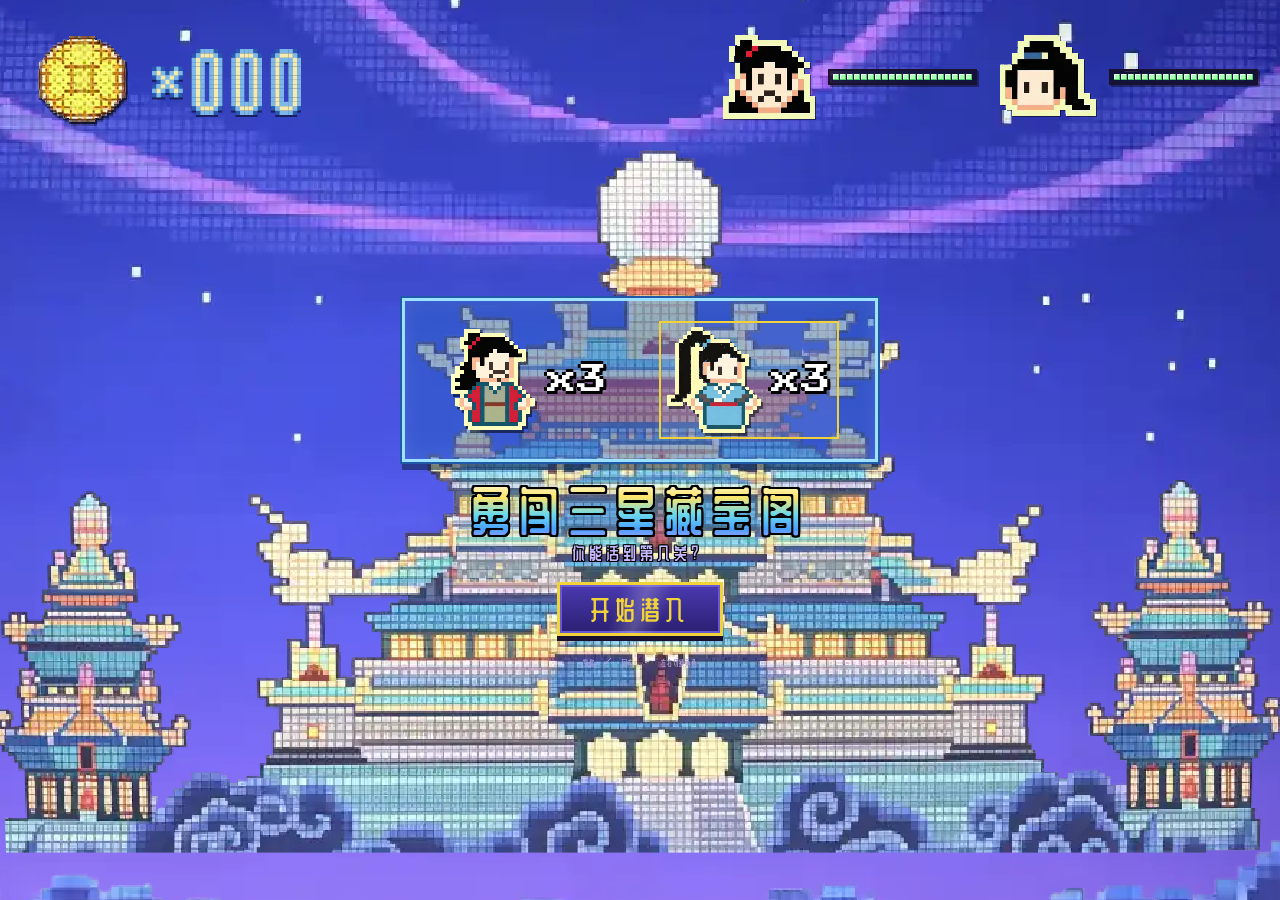
<file: index.html>
<!DOCTYPE html>
<html lang="zh-CN">
<head>
  <meta charset="UTF-8" />
  <meta name="viewport" content="width=device-width, initial-scale=1.0, maximum-scale=1.0, user-scalable=no, viewport-fit=cover" />
  <meta name="screen-orientation" content="landscape" />
  <meta name="x5-orientation" content="landscape" />
  <meta name="x5-fullscreen" content="true" />
  <meta name="apple-mobile-web-app-capable" content="yes" />
  <meta name="mobile-web-app-capable" content="yes" />
  <meta name="format-detection" content="telephone=no,email=no,address=no" />
  <style>
    html, body, * {
      -webkit-user-select: none !important;
      user-select: none !important;
      -webkit-touch-callout: none;
      -webkit-tap-highlight-color: transparent;
    }
    html, body { touch-action: none; overscroll-behavior: none; }
    img, canvas, svg, video { -webkit-user-drag: none; -webkit-touch-callout: none; }
    html.cbg-stats-open, html.cbg-stats-open body {
      overflow: auto !important;
      height: auto !important;
      min-height: 100% !important;
      touch-action: auto !important;
      overscroll-behavior: auto !important;
      cursor: auto !important;
    }
    html.cbg-stats-open, html.cbg-stats-open * {
      -webkit-user-select: text !important;
      user-select: text !important;
    }
    html.catalog-preview, html.catalog-preview body {
      overflow-x: hidden !important;
      overflow-y: auto !important;
      height: auto !important;
      min-height: 100% !important;
      touch-action: pan-y !important;
      overscroll-behavior: auto !important;
      cursor: auto !important;
    }
  </style>
  <script>
    try {
      var qs = new URLSearchParams(location.search);
      if (qs.has("catalog")) document.documentElement.classList.add("catalog-preview");
      if (qs.has("mystats")) document.documentElement.classList.add("cbg-stats-open");
    } catch (e) {}
    function cbgStatsTarget(el) {
      return !!(el && el.closest && el.closest("#cbg-stats"));
    }
    document.addEventListener("selectstart", function (e) { if (!cbgStatsTarget(e.target)) e.preventDefault(); });
    document.addEventListener("dragstart", function (e) { e.preventDefault(); });
    document.addEventListener("gesturestart", function (e) { e.preventDefault(); });
    document.addEventListener("contextmenu", function (e) { if (!cbgStatsTarget(e.target)) e.preventDefault(); });
  </script>
  <title>勇闯三星藏宝阁</title>
  <link rel="preconnect" href="https://fonts.googleapis.com" />
  <link rel="preconnect" href="https://fonts.gstatic.com" crossorigin />
  <link href="https://fonts.googleapis.com/css2?family=Press+Start+2P&family=ZCOOL+QingKe+HuangYou&display=swap" rel="stylesheet" media="print" onload="this.media='all'" />
  <noscript><link href="https://fonts.googleapis.com/css2?family=Press+Start+2P&family=ZCOOL+QingKe+HuangYou&display=swap" rel="stylesheet" /></noscript>
  <link rel="stylesheet" href="styles.css?v=protect46" />
  <link rel="preload" as="font" href="assets/fonts/MuzaiPixel.woff2?v=font2" type="font/woff2" crossorigin />
  <link rel="preload" as="image" href="assets/biaoti/background1.webp?v=bg10" fetchpriority="high" />
  <link rel="preload" as="image" href="assets/biaoti/background2.webp?v=bg10" fetchpriority="high" />
</head>
<body>
  <div id="boot" class="boot"><p class="boot-text">LOADING...</p></div>
  <div id="cursor" class="cursor" aria-hidden="true"></div>

  <div id="game" class="game" hidden>
    <div class="scene" id="scene">
      <div class="scene-frame" id="scene-frame">
        <div class="layer layer-back" data-depth="0.18">
          <img src="assets/biaoti/background2.webp?v=bg10" alt="" width="1152" height="792" fetchpriority="high" draggable="false" />
        </div>
        <div class="layer layer-mid" data-depth="0.48">
          <img src="assets/biaoti/background1.webp?v=bg10" alt="" width="1024" height="527" fetchpriority="high" draggable="false" />
        </div>
        <div class="layer layer-front" data-depth="1.05">
          <img data-src="assets/biaoti/foreground-clouds.webp?v=bg10" alt="" width="960" height="670" decoding="async" draggable="false" />
        </div>
      </div>
    </div>

    <header class="hud">
      <div class="coin">
        <img class="coin-icon" src="assets/ui/money.webp?v=icon10" alt="" draggable="false" />
        <canvas class="coin-count" id="coin-count" width="160" height="100" aria-label="金币 x000"></canvas>
      </div>
      <div class="stage-timer" id="stage-timer" hidden>
        <span class="stage-timer__label" id="stage-label">第 1 关</span>
        <span class="stage-timer__time" id="stage-time">30</span>
      </div>
      <div class="hud-right">
      <div class="party" id="party">
        <div class="member" data-hero="red">
          <img class="portrait" src="assets/juese/little-red-head.webp?v=fit2" alt="钟离权" width="192" height="176" decoding="async" draggable="false" />
          <span class="bar" aria-hidden="true"><i></i><i></i><i></i><i></i><i></i><i></i><i></i><i></i><i></i><i></i><i></i><i></i><i></i><i></i><i></i><i></i><i></i><i></i><i></i><i></i></span>
          <span class="lives" aria-label="剩余命数">x<span class="lives__n">3</span></span>
        </div>
        <div class="member" data-hero="blue">
          <img class="portrait" src="assets/juese/little-blue-head.webp?v=fit2" alt="吕洞宾" width="192" height="176" decoding="async" draggable="false" />
          <span class="bar" aria-hidden="true"><i></i><i></i><i></i><i></i><i></i><i></i><i></i><i></i><i></i><i></i><i></i><i></i><i></i><i></i><i></i><i></i><i></i><i></i><i></i><i></i></span>
          <span class="lives" aria-label="剩余命数">x<span class="lives__n">3</span></span>
        </div>
      </div>
      <div class="gou-hud" id="gou-hud" hidden>
        <img class="gou-hud__icon" data-src="assets/gou/tupiao.webp?v=hud2" alt="恶犬" width="192" height="192" decoding="async" draggable="false" />
        <span class="gou-hud__bar bar" id="gou-hp-bar" aria-hidden="true"><i></i><i></i><i></i><i></i><i></i><i></i><i></i><i></i><i></i><i></i><i></i><i></i><i></i><i></i><i></i><i></i><i></i><i></i><i></i><i></i><i></i><i></i><i></i><i></i><i></i><i></i><i></i><i></i><i></i><i></i><i></i><i></i><i></i><i></i><i></i><i></i><i></i><i></i><i></i><i></i><i></i><i></i><i></i><i></i><i></i></span>
      </div>
      </div>
    </header>

    <main class="stage">
      <div class="select-panel" role="group" aria-label="出战角色">
        <button class="hero-slot" type="button" data-hero="red" aria-pressed="false">
          <img class="sprite" src="assets/juese/little-red.webp?v=fit2" alt="红衣" width="534" height="640" decoding="async" fetchpriority="low" draggable="false" />
          <span class="qty">x3</span>
        </button>
        <button class="hero-slot is-active" type="button" data-hero="blue" aria-pressed="true">
          <img class="sprite" src="assets/little-blue.webp?v=select2" alt="吕洞宾" width="283" height="320" decoding="async" fetchpriority="low" draggable="false" />
          <span class="qty">x3</span>
        </button>
      </div>

      <div class="title-block">
        <h1 class="brand">勇闯三星藏宝阁</h1>
        <p class="subtitle">你能活到第几关？</p>
      </div>

      <button id="start-btn" class="start-btn" type="button" disabled>
        <span class="start-btn__glow" aria-hidden="true"></span>
        <span class="start-btn__label">加载中…</span>
      </button>
      <p class="hint">空格 / 回车 · 左右切换角色</p>
    </main>

    <div id="toast" class="toast" hidden></div>

    <section id="runway" class="runway" hidden aria-label="格斗场地">
      <div class="runway-sky" aria-hidden="true">
        <div class="run-parallax run-parallax--back" id="run-back" title="远景">
          <div class="run-parallax__art" data-run-bg="back"></div>
        </div>
        <div class="run-parallax run-parallax--mid" id="run-mid" title="中景">
          <div class="run-parallax__art" data-run-bg="mid"></div>
        </div>
        <div class="run-parallax run-parallax--front" id="run-front" title="近景">
          <div class="run-parallax__art" data-run-bg="front"></div>
        </div>
      </div>
      <div class="runway-abyss" aria-hidden="true"></div>
      <div class="world-zoom" id="world-zoom">
      <div class="track-layer" id="track-layer">
        <div class="track-world" id="track-world"></div>
      </div>
      <div class="runner" id="runner">
        <div class="runner__shadow" aria-hidden="true"></div>
        <div class="runner__body" id="player-body">
          <div class="player-feet" id="player-feet" aria-hidden="true">
            <img class="player-foot player-foot--left" id="player-foot-left" alt="" draggable="false" />
            <img class="player-foot player-foot--right" id="player-foot-right" alt="" draggable="false" />
          </div>
          <img class="runner__sprite" id="runner-sprite" alt="" width="128" height="128" draggable="false" />
          <div class="weapon-rack" id="weapon-rack" hidden></div>
          <div class="arm-socket" id="arm-socket" hidden>
            <!-- 弧光在剑下层，参考 zuhefangfa：剑尖切入弧内侧 -->
            <div class="slash-vfx" id="slash-vfx" hidden aria-hidden="true"></div>
            <img class="arm-weapon" id="arm-weapon" alt="" draggable="false" />
          </div>
        </div>
        <div class="fan-arc" id="fan-arc" aria-hidden="true"></div>
      </div>
      <div class="combo-stage" id="combo-stage" hidden aria-hidden="true"></div>
      </div>
      <p class="run-hint">WASD 移动 · 双击 A/D 滑铲 · 空格跳 · J 攻击 · K 玉净瓶 · 右键暂停</p>
      <div id="touch-pad" class="touch-pad" aria-label="触屏操作">
        <button type="button" class="touch-btn touch-btn--pause touch-btn--icon" data-pad="pause" aria-label="暂停">
          <img id="touch-pause-icon" data-src="assets/zhanting/zhanting.webp?v=pause1" alt="" draggable="false" />
        </button>
        <div class="touch-pad__left">
          <div id="touch-stick" class="touch-stick" role="group" aria-label="移动摇杆">
            <img class="touch-stick__art" data-src="assets/guangbiao/zoulujian.webp?v=stick1" alt="" draggable="false" />
            <span class="touch-stick__well" aria-hidden="true"></span>
            <span class="touch-stick__knob" id="touch-stick-knob" aria-hidden="true"></span>
          </div>
        </div>
        <div class="touch-pad__right">
          <button type="button" class="touch-btn touch-btn--small touch-btn--icon" data-pad="vase" aria-label="玉净瓶">
            <img data-src="assets/guangbiao/yujingping.webp?v=pad1" alt="" draggable="false" />
          </button>
          <button type="button" class="touch-btn touch-btn--atk touch-btn--icon" data-pad="attack" aria-label="攻击">
            <img data-src="assets/guangbiao/gongji.webp?v=pad1" alt="" draggable="false" />
          </button>
        </div>
      </div>
      <div id="pause-overlay" class="pause-overlay" hidden>
        <p class="pause-overlay__title">暂停</p>
        <p class="pause-overlay__hint">点暂停 / 右键 / P / Esc 继续</p>
      </div>
    </section>

    <div id="gameover-overlay" class="gameover-overlay" hidden>
      <div class="gameover-overlay__panel" role="dialog" aria-label="结算">
        <p class="gameover-overlay__title" id="gameover-title">命数耗尽</p>
        <p class="gameover-overlay__hint" id="gameover-hint">是否再来一局挑战宝阁？</p>
        <div class="gameover-overlay__actions">
          <button type="button" class="gameover-btn gameover-btn--continue" id="gameover-continue">再来一局</button>
          <button type="button" class="gameover-btn gameover-btn--quit" id="gameover-quit">退出游戏</button>
        </div>
      </div>
    </div>

    <button type="button" class="bag-btn" id="bag-btn" hidden title="点开查看已购法宝" aria-label="背包">
      <img data-src="assets/shop/jinnang.webp?v=icon12" alt="" width="227" height="256" decoding="async" draggable="false" />
      <span class="bag-btn__n" id="bag-count" hidden aria-hidden="true">0</span>
    </button>
    <div id="bag-panel" class="bag-panel" hidden>
      <header class="bag-panel__head">
        <span>已购法宝</span>
        <button type="button" class="bag-panel__close" id="bag-close" aria-label="关闭">×</button>
      </header>
      <div class="bag-panel__list" id="bag-list"></div>
      <p class="bag-panel__empty" id="bag-empty">尚未购入法宝</p>
    </div>

    <div id="shop" class="shop" hidden>
      <div class="shop__layout">
        <div class="shop__panel" role="dialog" aria-label="宝阁商店">
          <header class="shop__head">
            <h2 class="shop__title">商店</h2>
            <div class="shop__gold">
              <img src="assets/ui/money.webp?v=icon10" alt="" draggable="false" />
              <span id="shop-gold">0</span>
            </div>
          </header>
          <div class="shop__slots" id="shop-slots">
            <button type="button" class="shop-slot" data-item="">
              <span class="shop-slot__frame">
                <img alt="" decoding="async" draggable="false" />
              </span>
              <span class="shop-slot__name"></span>
              <span class="shop-slot__price"><img src="assets/ui/money.webp?v=icon10" alt="" /><b>20</b></span>
            </button>
            <button type="button" class="shop-slot" data-item="">
              <span class="shop-slot__frame">
                <img alt="" decoding="async" draggable="false" />
              </span>
              <span class="shop-slot__name"></span>
              <span class="shop-slot__price"><img src="assets/ui/money.webp?v=icon10" alt="" /><b>20</b></span>
            </button>
            <button type="button" class="shop-slot" data-item="">
              <span class="shop-slot__frame">
                <img alt="" decoding="async" draggable="false" />
              </span>
              <span class="shop-slot__name"></span>
              <span class="shop-slot__price"><img src="assets/ui/money.webp?v=icon10" alt="" /><b>20</b></span>
            </button>
          </div>
          <div class="shop__tip" id="shop-tip">
                <strong id="shop-tip-name">点击商品查看详情</strong>
                <p id="shop-tip-desc">每次只出 3 件宝物。可花金币刷新；备好后点「进入下一关」</p>
                <p id="shop-tip-effect" hidden></p>
          </div>
          <div class="shop__actions">
            <button type="button" class="shop__refresh" id="shop-refresh">
              刷新
              <span class="shop__refresh-cost">
                <img src="assets/ui/money.webp?v=icon10" alt="" />
                <b id="shop-refresh-cost">2</b>
              </span>
            </button>
            <button type="button" class="shop__buy" id="shop-buy">购买</button>
          </div>
        </div>
        <button type="button" class="shop__next" id="shop-next">进入第 <span class="shop__next-n">2</span> 关</button>
      </div>
    </div>
  </div>

  <div id="cbg-stats" class="cbg-stats" hidden>
    <div class="cbg-stats__panel">
      <h1 class="cbg-stats__title">宝阁数据</h1>
      <p class="cbg-stats__lead">这页只是说明书。真正的访客和闯关数字，登录 <a href="https://cloud.umami.is" target="_blank" rel="noreferrer">cloud.umami.is</a> 就能看。</p>
      <details id="cbg-stats-setup" class="cbg-stats__setup" open>
        <summary>第一次使用：只用 GitHub 登录，复制一串 ID</summary>
        <ol class="cbg-stats__steps">
          <li>打开 <a href="https://cloud.umami.is" target="_blank" rel="noreferrer">cloud.umami.is</a>，点 <b>Start free</b> 或 <b>Sign in</b>，选 <b>Continue with GitHub</b>（你发游戏已经有 GitHub）。</li>
          <li>登录后点 <b>Add website</b>。Name 填 <code>三星藏宝阁</code>，Domain 填 <code>dirtyangel817.github.io</code>，保存。</li>
          <li>网站卡片上会有一串 Website ID（像 <code>xxxxxxxx-xxxx-xxxx-xxxx-xxxxxxxxxxxx</code>）。把它粘到下面，点「复制配置」发给我，或自己贴进 <code>stats-config.js</code> 再发布。</li>
        </ol>
        <p class="cbg-stats__lead">以后看数据：再打开 <a href="https://cloud.umami.is" target="_blank" rel="noreferrer">cloud.umami.is</a> 登录。访客在首页；闯关点左边 <b>Events</b>，找「闯关结束」，里面的 <b>stage</b> 就是第几关。</p>
        <div class="cbg-stats__form">
          <label>Website ID<input id="cbg-stats-id" type="text" spellcheck="false" autocomplete="off" placeholder="xxxxxxxx-xxxx-xxxx-xxxx-xxxxxxxxxxxx" /></label>
          <div class="cbg-stats__btns">
            <button type="button" id="cbg-stats-copy">复制配置</button>
            <a class="cbg-stats__linkbtn" href="https://cloud.umami.is" target="_blank" rel="noreferrer">打开 Umami 后台</a>
          </div>
        </div>
        <p id="cbg-stats-status" class="cbg-stats__status"></p>
        <textarea id="cbg-stats-code" class="cbg-stats__code" spellcheck="false" aria-label="stats-config.js 内容"></textarea>
      </details>
      <div id="cbg-stats-view" class="cbg-stats__view"></div>
    </div>
  </div>

  <div id="loading-page" class="loading-page" hidden aria-live="polite">
    <p class="loading-page__text">LOADING...</p>
  </div>

  <script src="app.js?v=protect46" defer></script>
  <script>
    (function () {
      var shown = false;
      function titleImgs() {
        return [
          document.querySelector(".layer-back img"),
          document.querySelector(".layer-mid img")
        ];
      }
      function imgSettled(img) {
        if (!img) return true;
        if (!img.complete) return false;
        return true;
      }
      function imgsReady() {
        var imgs = titleImgs();
        for (var i = 0; i < imgs.length; i++) {
          if (!imgSettled(imgs[i])) return false;
        }
        return true;
      }
      function retryImg(img) {
        if (!img || img.naturalWidth) return;
        var tries = Number(img.getAttribute("data-tries") || "0");
        if (tries >= 2) return;
        var src = img.getAttribute("src") || "";
        if (!src) return;
        img.setAttribute("data-tries", String(tries + 1));
        img.src = src.replace(/&retry=\d+/, "") + "&retry=" + (tries + 1);
      }
      function showTitle() {
        if (shown) return;
        shown = true;
        window.__cbgTitleReady = true;
        var bootEl = document.getElementById("boot");
        var gameEl = document.getElementById("game");
        if (gameEl) gameEl.hidden = false;
        if (!bootEl) return;
        bootEl.classList.add("is-done");
        setTimeout(function () {
          if (bootEl.parentNode) bootEl.remove();
        }, 280);
      }
      function arm() {
        var imgs = titleImgs();
        function onDone() {
          if (imgsReady()) showTitle();
        }
        for (var i = 0; i < imgs.length; i++) {
          var img = imgs[i];
          if (!img) continue;
          img.addEventListener("load", onDone);
          img.addEventListener("error", function (e) {
            retryImg(e.target);
            onDone();
          });
        }
        if (imgsReady()) showTitle();
      }
      if (document.readyState === "loading") document.addEventListener("DOMContentLoaded", arm);
      else arm();
      setTimeout(showTitle, 2800);
    })();
    window.addEventListener("load", function () {
      if (!("serviceWorker" in navigator)) return;
      var kick = function () {
        navigator.serviceWorker.register("sw.js?v=protect46").catch(function () {});
      };
      var delay = navigator.serviceWorker.controller ? 400 : 4000;
      if (window.requestIdleCallback && delay > 400) requestIdleCallback(kick, { timeout: delay });
      else setTimeout(kick, delay);
    });
  </script>
</body>
</html>
</file>
<file: styles.css>
:root { --ink: #0a0820; --gold: #f0d23a; --gold-dim: #c9a012; --panel: rgba(36, 92, 190, 0.48); --panel-line: #9ee2ff; --cream: #f7f0d8; --cyan: #6ad8ec; --mzpx: "ZCOOL QingKe HuangYou", "MuzaiPixel", "Microsoft YaHei", "PingFang SC", sans-serif; --shop-ui: "ZCOOL QingKe HuangYou", "MuzaiPixel", "Microsoft YaHei", sans-serif; --shop-copy: "ZCOOL QingKe HuangYou", "MuzaiPixel", "Microsoft YaHei", sans-serif; --pixel: "Press Start 2P", "MuzaiPixel", ui-monospace, "Microsoft YaHei", monospace; --stage-w: 100vw; --stage-h: 100vh; --world-zoom: 1; } html.shop-fonts { --mzpx: "MuzaiPixel", "ZCOOL QingKe HuangYou", "Microsoft YaHei", sans-serif; --shop-ui: "MuzaiPixel", "ZCOOL QingKe HuangYou", sans-serif; --shop-copy: "ZLabs RoundPix", "MuzaiPixel", "ZCOOL QingKe HuangYou", sans-serif; } @font-face { font-family: "MuzaiPixel"; src: url("assets/fonts/MuzaiPixel.woff2?v=font2") format("woff2"); font-weight: 400; font-style: normal; font-display: swap; } @font-face { font-family: "ZLabs RoundPix"; src: url("assets/fonts/ZLabsRoundPix.woff2?v=font2") format("woff2"); font-weight: 400; font-style: normal; font-display: swap; } * { box-sizing: border-box; margin: 0; padding: 0; -webkit-user-select: none; user-select: none; -webkit-touch-callout: none; -webkit-tap-highlight-color: transparent; } html, body { width: 100%; height: 100%; height: 100dvh; overflow: hidden; background: var(--ink); color: var(--cream); font-family: var(--mzpx); cursor: none; -webkit-user-select: none; user-select: none; -webkit-touch-callout: none; -webkit-tap-highlight-color: transparent; touch-action: none; overscroll-behavior: none; } ::selection { background: transparent; color: inherit; } html.is-phone, html.is-phone body { touch-action: none; overscroll-behavior: none; } html.is-phone .coin-icon { width: clamp(40px, calc(var(--stage-h) * 0.16), 72px); height: clamp(40px, calc(var(--stage-h) * 0.16), 72px); } html.is-phone .portrait { width: clamp(36px, calc(var(--stage-h) * 0.13), 64px); height: clamp(36px, calc(var(--stage-h) * 0.13), 64px); } html.is-phone .party .member:last-child .portrait { width: clamp(42px, calc(var(--stage-h) * 0.15), 72px); height: clamp(42px, calc(var(--stage-h) * 0.15), 72px); } html.is-phone .brand { font-size: clamp(22px, calc(var(--stage-h) * 0.08), 48px); letter-spacing: 0.1em; } html.is-phone .hud { padding: clamp(6px, calc(var(--stage-h) * 0.025), 16px); } html.is-phone .touch-pad { padding-left: calc(max(12px, env(safe-area-inset-left)) + 48px); } html.is-phone .touch-pad__left { display: block; } html.is-phone .touch-stick { width: clamp(148px, calc(var(--stage-h) * 0.46), 204px); height: clamp(148px, calc(var(--stage-h) * 0.46), 204px); margin-bottom: -16px; } html.is-phone .touch-btn--atk { width: clamp(86px, calc(var(--stage-h) * 0.336), 126px); height: clamp(86px, calc(var(--stage-h) * 0.336), 126px); } html.is-phone .touch-btn--small { width: clamp(46px, calc(var(--stage-h) * 0.162), 60px); height: clamp(46px, calc(var(--stage-h) * 0.162), 60px); } html.is-phone .touch-pad__right { width: clamp(86px, calc(var(--stage-h) * 0.336), 126px); height: clamp(86px, calc(var(--stage-h) * 0.336), 126px); } html.is-phone .touch-pad__right [data-pad="vase"] { right: clamp(48px, calc(var(--stage-h) * 0.187), 74px); bottom: clamp(55px, calc(var(--stage-h) * 0.214), 84px); } html.is-phone .cursor { display: none; } html.is-phone, html.is-phone body, html.is-phone .hero-slot, html.is-phone .start-btn { cursor: auto; } html.is-phone .bag-btn { width: clamp(42px, calc(var(--stage-h) * 0.13), 58px); } html.is-phone .bag-btn__n { font-size: 12px; padding: 1px 4px; border-width: 2px; } html.is-phone .game.is-running:not(.is-shop) .bag-btn { left: max(8px, env(safe-area-inset-left, 0px)); right: auto; top: 50%; bottom: auto; transform: translateY(-50%); } img, canvas, svg, video { image-rendering: pixelated; image-rendering: crisp-edges; pointer-events: none; -webkit-user-drag: none; -webkit-user-select: none; user-select: none; -webkit-touch-callout: none; } .boot { position: fixed; inset: 0; z-index: 40; display: grid; place-items: center; background: radial-gradient(circle at 50% 40%, #2a2466, #0a0820 72%); } .boot-text { font-family: var(--pixel); font-size: 12px; color: var(--gold); letter-spacing: 2px; animation: blink 1s steps(2, end) infinite; } .boot.is-done { opacity: 0; pointer-events: none; transition: opacity .4s ease; } .cursor { position: fixed; top: 0; left: 0; width: 16px; height: 16px; z-index: 50; pointer-events: none; border: 2px solid #1a1030; background: radial-gradient(circle at 30% 30%, #ffe56a, #f0d23a 55%, #a88810); box-shadow: 2px 2px 0 #0008; opacity: 0; } .cursor.is-on { opacity: 1; } .game { position: relative; width: 100%; height: 100%; overflow: hidden; } .scene { position: absolute; inset: 0; background: radial-gradient(ellipse at 50% 36%, #3a2f88 0%, #1a1650 38%, #0c0a28 72%, #070616 100%); overflow: hidden; } .scene-frame { position: absolute; inset: 0; overflow: hidden; } .layer { position: absolute; inset: -14%; } .layer-back { z-index: 1; } .layer-mid { z-index: 2; } .layer-front { z-index: 3; } .layer img, .layer canvas { display: block; } .layer-back img { width: 100%; height: 100%; object-fit: cover; object-position: center 42%; } .layer-mid img, .layer-mid canvas { position: absolute; left: 50%; top: 52%; width: 90%; height: 90%; max-width: none; object-fit: contain; object-position: center center; transform: translate(-50%, -50%); } .layer-front img, .layer-front canvas { width: 100%; height: 100%; object-fit: cover; object-position: center bottom; } .layer-front img[data-punch] { mix-blend-mode: multiply; } .hud, .stage, .toast { position: absolute; z-index: 10; } .hud { top: 0; left: 0; right: 0; display: flex; justify-content: space-between; align-items: flex-start; padding: clamp(12px, 2.2vw, 22px); pointer-events: none; z-index: 30; } .stage-timer { position: absolute; left: 50%; top: clamp(10px, 2vw, 18px); transform: translateX(-50%); display: grid; justify-items: center; gap: 6px; pointer-events: none; text-shadow: 2px 2px 0 #000; } .stage-timer[hidden] { display: none !important; } .stage-timer__label { font-family: var(--pixel); font-size: clamp(18px, 3.2vw, 24px); color: #e8d8a8; letter-spacing: 0.12em; } .stage-timer__time { font-family: var(--pixel); font-size: clamp(22px, 4.5vw, 36px); color: #ffe56a; letter-spacing: 0.08em; min-width: 2.2em; text-align: center; } .stage-timer.is-urgent .stage-timer__time { color: #ff6b6b; animation: blink 0.55s steps(2, end) infinite; } .coin { display: flex; align-items: center; gap: 10px; filter: drop-shadow(0 2px 0 #0008); pointer-events: auto; } .coin-icon { width: 120px; height: 120px; flex: 0 0 auto; object-fit: contain; image-rendering: pixelated; image-rendering: crisp-edges; filter: drop-shadow(2px 2px 0 #0008); animation: bob 1.7s ease-in-out infinite; } .coin-count { width: auto; height: auto; flex: 0 0 auto; image-rendering: pixelated; image-rendering: crisp-edges; animation: bob 1.7s ease-in-out infinite; animation-delay: 0.22s; } .party { display: flex; flex-direction: row; gap: 14px; align-items: center; } .hud-right { display: flex; flex-direction: column; align-items: flex-end; gap: 6px; } .gou-hud { display: flex; align-items: center; gap: 3px; margin-top: 0; pointer-events: none; } .gou-hud[hidden] { display: none !important; } .game:not(.is-running) .gou-hud { display: none !important; } .gou-hud__icon { width: 115px; height: 115px; object-fit: contain; image-rendering: pixelated; image-rendering: crisp-edges; filter: drop-shadow(1px 1px 0 #0008); } .member { display: flex; align-items: center; gap: 8px; } .member[hidden] { display: none !important; } .game:not(.is-running) .lives { display: none; } .portrait { width: 100px; height: 100px; object-fit: contain; background: transparent; filter: drop-shadow(1px 1px 0 #0008); } .bar { display: flex; align-items: center; gap: 1px; padding: 3px; background: #0c0a1ecc; border: 2px solid #1a1030; box-shadow: 2px 2px 0 #0006; image-rendering: pixelated; } .bar i { display: block; width: 6px; height: 6px; flex: 0 0 auto; background: #a8ffb4; box-shadow: inset -1px -1px 0 #4ecf68, inset 1px 1px 0 #e8ffeC; image-rendering: pixelated; } .bar i.is-empty { background: #2a2438; box-shadow: inset 0 0 0 1px #1a1030; opacity: 0.55; } .gou-hud .bar i { background: #e22424; box-shadow: inset -1px -1px 0 #8a1010, inset 1px 1px 0 #ff8a8a; } .gou-hud .bar i.is-empty { background: #2a2438; box-shadow: inset 0 0 0 1px #1a1030; opacity: 0.55; } .lives { font-family: var(--pixel); font-size: clamp(18px, 2.4vw, 26px); color: #ffe56a; text-shadow: 2px 2px 0 #000; letter-spacing: 0.06em; min-width: 2.6em; line-height: 1; } .lives__n { color: #fff8d8; } .member.is-out .portrait { filter: grayscale(1) brightness(0.55) contrast(0.9); opacity: 0.75; } .member.is-out .lives { color: #8a90a8; } .member.is-out .lives__n { color: #b0b6c8; } .portrait.is-life-flash { animation: portrait-life-flash 0.42s steps(1, end) both; } @keyframes portrait-life-flash { 0%, 100% { opacity: 1; filter: drop-shadow(1px 1px 0 #0008) brightness(1); } 12%, 37% { opacity: 0.15; filter: drop-shadow(1px 1px 0 #0008) brightness(2.2); } 25%, 50% { opacity: 1; filter: drop-shadow(1px 1px 0 #0008) brightness(1); } 62% { opacity: 0.15; filter: drop-shadow(1px 1px 0 #0008) brightness(2.2); } 75% { opacity: 1; filter: drop-shadow(1px 1px 0 #0008) brightness(1); } } .stage { inset: 0; display: flex; flex-direction: column; align-items: center; justify-content: center; gap: clamp(12px, 2.4vh, 22px); padding: 16px; padding-top: clamp(52px, 9vh, 84px); pointer-events: none; } .stage .hero-slot, .stage .start-btn { pointer-events: auto; cursor: none; } .select-panel { display: flex; align-items: center; justify-content: center; gap: clamp(18px, 4.5vw, 44px); min-width: min(440px, 92vw); padding: clamp(12px, 2vw, 20px) clamp(20px, 3.5vw, 36px); background: var(--panel); border: 3px solid var(--panel-line); box-shadow: 0 0 0 2px #1e5aa8, inset 0 0 20px #ffffff18, 0 8px 0 #0a204888; animation: panel-in .65s ease both; } .hero-slot { appearance: none; border: 2px solid transparent; background: transparent; display: flex; align-items: center; gap: 10px; padding: 4px 6px; color: #fff; transition: .15s ease; } .hero-slot:hover, .hero-slot:focus-visible { outline: none; transform: translateY(-3px); background: #ffffff12; border-color: #ffffff55; } .hero-slot.is-active { background: #ffffff16; border-color: var(--gold); } .sprite { width: clamp(58px, 11vw, 88px); height: auto; max-height: 120px; object-fit: contain; filter: drop-shadow(2px 3px 0 #0008); animation: bob 1.7s ease-in-out infinite; } .hero-slot[data-hero="blue"] .sprite { animation-delay: .28s; width: clamp(64px, 11vw, 94px); } .party .member:last-child .portrait { width: 110px; height: 110px; } .qty { font-family: var(--pixel); font-size: clamp(18px, 4vw, 30px); color: #fff; text-shadow: -3px 0 #000, 3px 0 #000, 0 -3px #000, 0 3px #000, 3px 3px 0 #000; } .title-block { text-align: center; animation: rise .8s ease both .1s; } .brand { font-size: clamp(28px, 6.5vw, 52px); letter-spacing: .16em; font-weight: 400; color: transparent; background: linear-gradient( 180deg, #fff6c8 0%, #ffe56a 18%, #6ad8ec 42%, #4aa0ff 62%, #c9a0ff 82%, #ffe56a 100% ); background-size: 100% 140%; -webkit-background-clip: text; background-clip: text; -webkit-text-fill-color: transparent; filter: drop-shadow(2px 0 0 #000) drop-shadow(-2px 0 0 #000) drop-shadow(0 2px 0 #000) drop-shadow(0 -2px 0 #000) drop-shadow(0 0 10px #5ad6e866); animation: brand-shine 4.5s ease-in-out infinite; } @keyframes brand-shine { 0%, 100% { background-position: 0% 0%; } 50% { background-position: 0% 100%; } } .title { margin-top: 2px; font-size: clamp(20px, 4.6vw, 32px); font-weight: 400; letter-spacing: .1em; text-shadow: 3px 3px 0 #000; } .subtitle { margin-top: 8px; font-size: clamp(13px, 2.4vw, 17px); letter-spacing: .24em; color: #c9b8ff; text-shadow: -1px 0 #000, 1px 0 #000, 0 -1px #000, 0 1px #000, -1px -1px #000, 1px -1px #000, -1px 1px #000, 1px 1px #000; } .start-btn { position: relative; appearance: none; border: 3px solid var(--gold); background: linear-gradient(180deg, #4a3ab0, #2a1f72); color: var(--gold); font-family: var(--mzpx); font-size: clamp(18px, 3.6vw, 26px); letter-spacing: .2em; padding: 11px 30px; overflow: hidden; box-shadow: 0 5px 0 #1a1030, inset 0 0 0 2px #6a58d0; animation: pulse 1.8s ease-in-out infinite; } .start-btn:hover { filter: brightness(1.08); transform: translateY(-1px); } .start-btn:active { transform: translateY(3px); box-shadow: 0 2px 0 #1a1030, inset 0 0 0 2px #6a58d0; } .start-btn:disabled { opacity: 0.72; animation: none; filter: none; transform: none; cursor: wait; } .start-btn__glow { position: absolute; inset: -40% -20%; background: linear-gradient(110deg, transparent 40%, #fff3 50%, transparent 60%); animation: sheen 2.8s ease-in-out infinite; pointer-events: none; } .start-btn__label { position: relative; z-index: 1; } .hint { font-family: var(--pixel); font-size: 8px; color: #a99ad8; letter-spacing: 1px; animation: blink 1.4s steps(2, end) infinite; } .toast { left: 50%; bottom: 8%; transform: translateX(-50%); padding: 12px 18px; background: #120e2ccc; border: 2px solid var(--panel-line); font-size: 17px; letter-spacing: .1em; } .toast.is-show { animation: toast-in .35s ease both; } @keyframes blink { 50% { opacity: .35; } } @keyframes bob { 0%, 100% { transform: translateY(0); } 50% { transform: translateY(-5px); } } @keyframes pulse { 0%, 100% { box-shadow: 0 5px 0 #1a1030, inset 0 0 0 2px #6a58d0, 0 0 0 0 #f0d23a00; } 50% { box-shadow: 0 5px 0 #1a1030, inset 0 0 0 2px #6a58d0, 0 0 16px 2px #f0d23a44; } } @keyframes sheen { 0%, 55% { transform: translateX(-30%); opacity: 0; } 70% { opacity: 1; } 100% { transform: translateX(30%); opacity: 0; } } @keyframes panel-in { from { opacity: 0; transform: translateY(10px) scale(.97); } to { opacity: 1; transform: none; } } @keyframes rise { from { opacity: 0; transform: translateY(14px); } to { opacity: 1; transform: none; } } @keyframes toast-in { from { opacity: 0; transform: translate(-50%, 8px); } to { opacity: 1; transform: translate(-50%, 0); } } @media (max-width: 560px) { .portrait { width: 72px; height: 72px; } .party .member:last-child .portrait { width: 82px; height: 82px; } .coin-icon { width: 96px; height: 96px; } .select-panel { gap: 12px; padding: 10px 12px; } .brand { letter-spacing: .08em; } .subtitle { letter-spacing: .1em; } } @media (pointer: coarse) and (any-hover: none) { body, .hero-slot, .start-btn { cursor: auto; } .cursor { display: none; } } .loading-page { position: fixed; inset: 0; z-index: 60; display: grid; place-items: center; background: radial-gradient(circle at 50% 40%, #2a2466, #0a0820 72%); opacity: 0; pointer-events: none; transition: opacity 0.8s ease; } .loading-page[hidden] { display: none !important; } .loading-page.is-show { opacity: 1; pointer-events: auto; } .loading-page.is-leave { opacity: 0; pointer-events: none; } .loading-page__text { font-family: var(--pixel); font-size: 12px; letter-spacing: 2px; color: var(--gold); animation: blink 1s steps(2, end) infinite; } .game.is-running .scene, .game.is-running .stage { display: none !important; opacity: 0; pointer-events: none; } .runway { --hero-x: clamp(48px, 18vw, 160px); position: absolute; inset: 0; z-index: 4; overflow: hidden; background: #0a1428; } .runway[hidden] { display: none !important; } .runway-sky { position: absolute; inset: 0; z-index: 1; overflow: hidden; pointer-events: none; background: #050816; } .run-parallax { position: absolute; inset: 0; overflow: hidden; will-change: transform; } .run-parallax__art { position: absolute; inset: -8% -18%; background-repeat: no-repeat; background-size: cover; background-position: 50% 42%; image-rendering: pixelated; image-rendering: crisp-edges; will-change: transform; } .run-parallax--back { z-index: 1; } .run-parallax--mid { z-index: 2; } .run-parallax--front { z-index: 3; } .run-parallax--mid .run-parallax__art, .run-parallax--front .run-parallax__art { inset: -4% -22% -16% -22%; background-size: auto 90%; background-position: 50% 118%; } .runway-abyss { display: none; } .world-zoom { position: absolute; inset: 0; z-index: 5; pointer-events: none; transform-origin: 0 100%; } html.is-phone .world-zoom { width: calc(100% / var(--world-zoom)); height: calc(100% / var(--world-zoom)); inset: auto; left: 0; bottom: 0; transform: scale(var(--world-zoom)); transform-origin: 0 100%; } .track-layer { position: absolute; inset: 0; z-index: 5; overflow: hidden; pointer-events: none; } .track-world { position: absolute; left: 0; bottom: 0; height: 100%; will-change: transform; } .plat { --floor-unit-w: 176px; position: absolute; overflow: visible; pointer-events: none; } .plat__row { position: absolute; inset: 0; } .plat__tile { position: absolute; top: 0; display: block; width: var(--floor-unit-w); height: 100%; object-fit: fill; image-rendering: pixelated; image-rendering: crisp-edges; pointer-events: none; -webkit-user-drag: none; } .pickup-coin { position: absolute; left: 0; bottom: 0; width: 86px; height: 86px; margin-left: -43px; z-index: 400; image-rendering: pixelated; contain: layout style paint; } .pickup-coin.is-got { animation: coin-pop 0.28s ease forwards; pointer-events: none; } .pickup-coin.is-blink { animation: coin-blink 0.2s steps(1) infinite; } @keyframes coin-blink { 50% { opacity: 0; } } .pickup-coin.is-hud-fly { position: fixed; bottom: auto; margin: 0; z-index: 12000; pointer-events: none; contain: none; } .enemy { position: absolute; left: 0; bottom: 0; width: 203px; margin-left: -102px; transform-origin: 50% 100%; z-index: 8000; pointer-events: none; contain: layout style; } .enemy__sprite { display: block; width: 100%; height: auto; image-rendering: pixelated; image-rendering: crisp-edges; transform-origin: 50% 100%; } .enemy__body { position: relative; width: 100%; transform-origin: 50% 50%; } .enemy.is-facing-left .enemy__body { transform: scaleX(-1); } .enemy-weapon-hold { position: absolute; left: 50%; top: 50%; width: clamp(210px, 30vw, 286px); height: auto; z-index: 3; pointer-events: none; transform: translate(calc(-50% + 38px), calc(-50% + 35px)); transform-origin: 18% 58%; } .enemy-weapon-hold.is-charging { animation: enemy-wuqi-charge 0.48s ease-out both; } .enemy-weapon-hold.is-thrusting { animation: enemy-wuqi-thrust 0.32s cubic-bezier(0.12, 0.72, 0.22, 1) both; } .enemy.is-charging .enemy__sprite { transform: translateX(-6px) rotate(-4deg); } .enemy.is-thrusting .enemy__sprite { transform: translateX(10px) rotate(3deg); } .enemy-weapon { display: block; width: 100%; height: auto; image-rendering: pixelated; image-rendering: crisp-edges; transform: scaleX(-1); transform-origin: 50% 50%; filter: drop-shadow(1px 1px 0 #0008); } .enemy-weapon-arc { --slash-r: 108px; position: absolute; left: auto; right: 0; top: 42%; width: var(--slash-r); height: var(--slash-r); margin-right: calc(var(--slash-r) * -0.92); margin-left: 0; margin-top: calc(var(--slash-r) * -0.5); border-radius: 50%; opacity: 0; pointer-events: none; z-index: 4; filter: drop-shadow(0 0 8px #9fd0ffcc); -webkit-mask-image: radial-gradient( circle at 22% 50%, transparent 0 12%, #000 18% 70%, transparent 84% ); mask-image: radial-gradient( circle at 22% 50%, transparent 0 12%, #000 18% 70%, transparent 84% ); background: conic-gradient( from 210deg at 22% 50%, transparent 0deg 3deg, #ffffff 3deg 12deg, #e8f2ffee 12deg 38deg, #9fd0ffaa 38deg 68deg, #6ad8ec88 68deg 92deg, transparent 92deg 360deg ); } .enemy-weapon-hold.is-charging .enemy-weapon { filter: drop-shadow(1px 1px 0 #0008) drop-shadow(0 0 10px #7ec8ffaa); } .enemy-weapon-hold.is-thrusting .enemy-weapon-arc { animation: enemy-arc-flash 0.32s ease-out both; } .enemy.is-hurt:not(.is-gou) .enemy__sprite { filter: saturate(0.35) brightness(1.15); } .enemy.is-zhu { width: 176px; margin-left: -88px; } .enemy.is-zhu .boss-hp { left: 50%; right: auto; width: 146px; margin-left: -73px; height: 14px; top: -20px; } .enemy.is-zhu .enemy__body { transform: scaleX(-1); } .enemy.is-zhu.is-facing-left .enemy__body { transform: none; } .enemy.is-zhu .enemy-weapon-hold, .enemy.is-zhu .enemy__flash { display: none !important; } .enemy.is-zhu.is-charging .enemy__sprite, .enemy.is-zhu.is-thrusting .enemy__sprite { transform: none; } .enemy.is-zhu.is-thrusting { width: 176px; margin-left: -88px; } .enemy.is-gou { width: 376px; margin-left: -188px; } .enemy.is-gou .boss-hp { display: none !important; } .enemy.is-gou .enemy__body { transform: scaleX(-1); } .enemy.is-gou.is-facing-left .enemy__body { transform: none; } .enemy.is-gou .enemy-weapon-hold { display: none !important; } .enemy.is-gou.is-charging .enemy__sprite, .enemy.is-gou.is-thrusting .enemy__sprite { transform: none; } .enemy.is-hurt .enemy-weapon { filter: saturate(0.35) brightness(1.15) drop-shadow(1px 1px 0 #0008); } .enemy__flash { position: absolute; left: 0; bottom: 0; width: 100%; height: auto; opacity: 0; pointer-events: none; z-index: 6; image-rendering: pixelated; image-rendering: crisp-edges; } .enemy.is-hit-flash .enemy__flash { opacity: 1; } .enemy.is-hit-flash .enemy__sprite { opacity: 0; filter: none !important; } .enemy.is-hit-flash .enemy-weapon-hold { opacity: 0; } .boss-hp { position: absolute; left: 14%; right: 14%; top: -20px; height: 14px; border: 2px solid #1a1028; background: #2a1838; box-shadow: 1px 1px 0 #0008; overflow: hidden; } .boss-hp.is-thick, .boss-hp.is-thicker { height: 14px; top: -20px; } .boss-hp i { display: block; width: 100%; height: 100%; background: linear-gradient(90deg, #ff5a5a, #ffd36a); transform-origin: left center; transform: scaleX(1); } .enemy.is-dead { animation: enemy-die 0.35s steps(3, end) forwards; } .runner.is-hurt .runner__sprite { animation: hurt-flash 0.12s steps(2, end) infinite; } .runner.is-spawn-grace, .combo-stage.is-spawn-grace { animation: spawn-grace-flash 0.22s steps(2, end) infinite; } .runner.is-hit-flash .runner__sprite { animation: hero-hit-white 0.5s steps(1, end); filter: none; } .combo-stage.is-hurt:not(.is-stun) img.is-on { animation: hurt-flash 0.12s steps(2, end) infinite; } .combo-stage.is-stun img.is-on { animation: none; filter: none; opacity: 1; } .runner.is-attacking .runner__sprite { animation: fan-pose 0.28s ease-out both !important; } .runner.has-melee.is-attacking .runner__sprite, .runner.has-sword.is-attacking .runner__sprite, .runner.has-fan.is-attacking .runner__sprite { animation: sword-pose 0.38s ease-out both !important; } .runner.is-facing-left .runner__sprite { transform: scaleX(-1); } .runner__body { position: relative; width: 100%; transform-origin: 50% 50%; } .player-feet { position: absolute; left: 0; right: 0; bottom: 0; top: 0; z-index: 1; pointer-events: none; } .player-foot { position: absolute; left: 0; bottom: 0; width: 100%; height: 100%; object-fit: contain; object-position: center bottom; image-rendering: pixelated; image-rendering: crisp-edges; transform: translate(0px, 0px); will-change: transform; pointer-events: none; user-select: none; } .player-foot--left { z-index: 1; } .player-foot--right { z-index: 2; } .runner.has-foot-walk .runner__sprite, .runner.has-foot-walk.is-moving:not(.is-air) .runner__sprite, .runner.has-foot-walk.is-facing-left.is-moving:not(.is-air) .runner__sprite, .runner.has-foot-walk.is-knife-hero.is-facing-left.is-moving:not(.is-air) .runner__sprite { animation: none !important; } .runner.combo-body-mode .player-feet { display: none; } .runner.is-fan-hero .runner__body, .runner.is-knife-hero .runner__body { will-change: transform; } .runner.is-fan-hero.is-facing-left .runner__body, .runner.is-knife-hero.is-facing-left .runner__body { transform: scaleX(-1); } .runner.is-fan-hero.is-facing-left .runner__sprite, .runner.is-knife-hero.is-facing-left .runner__sprite { transform: none; } .runner.is-facing-left.is-attacking .runner__sprite { animation: fan-pose-left 0.28s ease-out both !important; } .runner.has-melee.is-facing-left.is-attacking .runner__sprite, .runner.has-sword.is-facing-left.is-attacking .runner__sprite, .runner.has-fan.is-facing-left.is-attacking .runner__sprite { animation: sword-pose-left 0.38s ease-out both !important; } .runner.is-fan-hero.is-facing-left.is-attacking .runner__sprite, .runner.is-knife-hero.is-facing-left.is-attacking .runner__sprite { animation: fan-pose 0.28s ease-out both !important; } .runner.is-fan-hero.has-melee.is-facing-left.is-attacking .runner__sprite, .runner.is-fan-hero.has-fan.is-facing-left.is-attacking .runner__sprite, .runner.is-knife-hero.has-melee.is-facing-left.is-attacking .runner__sprite, .runner.is-knife-hero.has-sword.is-facing-left.is-attacking .runner__sprite { animation: sword-pose 0.38s ease-out both !important; } .runner.is-facing-left .fan-arc { left: auto; right: 48%; transform-origin: 92% 72%; background: conic-gradient( from 100deg at 92% 72%, transparent 0deg 6deg, #fff6c8ee 6deg 14deg, #ffe56acc 14deg 34deg, #6ad8ecbb 34deg 58deg, #c9a0ff99 58deg 78deg, transparent 78deg 360deg ); } .runner.is-facing-left.is-attacking .fan-arc { animation: fan-sweep-left 0.32s ease-out both; } .weapon-rack { position: absolute; inset: 0; z-index: 11; pointer-events: none; } .weapon-rack[hidden] { display: none !important; } .runner[data-hero="blue"] .weapon-rack, .runner[data-hero="blue"] .player-feet, .runner[data-hero="blue"] .arm-socket { display: none !important; } .wslot { position: absolute; left: 50%; bottom: 50%; width: 0; height: 0; transform: translate3d(var(--wx, 0px), var(--wy, 0px), 0) rotate(var(--wrot, 0deg)) scale(var(--wscale, 1)); transform-origin: 0 0; pointer-events: none; } .wslot .weapon-arm { position: absolute; left: 0; bottom: 0; width: 0; height: 0; transform-origin: 0 0; will-change: transform; } .wslot .weapon-sprite--wheel { width: clamp(28px, 4vw, 40px); left: -14px; bottom: -8px; transform: rotate(0deg); transform-origin: 50% 50%; } .wslot__marker { position: absolute; left: -7px; bottom: -7px; width: 14px; height: 14px; border: 1px solid #fff; border-radius: 2px; background: #ff3b6acc; color: #fff; font-family: var(--pixel); font-size: 8px; line-height: 14px; text-align: center; text-shadow: 1px 1px 0 #000; box-shadow: 0 0 0 1px #0008; z-index: 40; pointer-events: none; } .wslot[data-anchor="LeftHand"] .wslot__marker { background: #3b8cffcc; } .wslot[data-anchor="RightHand"] .wslot__marker { background: #ff3b6acc; } .wslot[data-anchor="Feet"] .wslot__marker { background: #3bff7acc; } .weapon-rack.is-debug .wslot__marker { display: block; } .wslot__marker[hidden] { display: none !important; } .runner.has-melee.is-facing-left .weapon-rack { transform: scaleX(-1); transform-origin: 50% 50%; } .runner.is-fan-hero.has-melee.is-facing-left .weapon-rack, .runner.is-knife-hero.has-melee.is-facing-left .weapon-rack { transform: none; } .runner.has-melee .fan-arc { display: none !important; } .arm-socket { position: absolute; left: 100%; bottom: 42%; width: 0; height: 0; z-index: 14; pointer-events: none; transform: translate3d(-18px, 13px, 0); } .arm-socket[hidden] { display: none !important; } .arm-weapon { position: absolute; left: 0; top: 0; width: clamp(55px, 8.4vw, 77px); height: auto; z-index: 2; transform: translate(-50%, -50%); transform-origin: 50% 50%; image-rendering: pixelated; image-rendering: crisp-edges; filter: drop-shadow(1px 1px 0 #0008); pointer-events: none; } .slash-vfx { position: absolute; left: 0; top: 0; width: clamp(64px, 10vw, 100px); height: clamp(64px, 10vw, 100px); margin-left: calc(var(--svfx-size, 82px) * -0.5); margin-top: calc(var(--svfx-size, 82px) * -0.5); z-index: 1; pointer-events: none; background-repeat: no-repeat; background-position: center; background-size: contain; image-rendering: pixelated; image-rendering: crisp-edges; opacity: 0; transform: translate3d(var(--svfx-x, 40px), var(--svfx-y, 0px), 0) rotate(var(--svfx-rot, 0deg)) scale(var(--svfx-scale, 1)); transform-origin: 35% 50%; } .slash-vfx[hidden] { display: none !important; } .slash-vfx.is-show { display: block; animation: slash-vfx-hold var(--svfx-dur, 0.28s) steps(3, end) both; } @keyframes slash-vfx-hold { 0% { opacity: 0; filter: brightness(1.35); } 12% { opacity: 1; filter: brightness(1.12); } 72% { opacity: 1; filter: brightness(1); } 100% { opacity: 0; filter: brightness(1); } } .runner.combo-pose-mode .weapon-rack.is-combo-hidden .weapon-sprite, .runner.combo-pose-mode .weapon-rack.is-combo-hidden .weapon-arc { opacity: 0 !important; } .runner.combo-pose-mode .runner__sprite { transform: translateX(var(--combo-lean, 0px)); } .runner.is-knife-hero.is-facing-left.combo-pose-mode .runner__sprite { transform: none; } .runner.combo-charging .arm-weapon { filter: brightness(1.2) drop-shadow(0 0 6px #ffe56a88); } .runner.combo-pose-mode.is-attacking-sword .weapon-arm--sword, .runner.combo-pose-mode.is-attacking-sword .weapon-sprite--sword, .runner.combo-pose-mode.is-attacking-sword .weapon-arc--sword { animation: none !important; } .weapon-slot { position: absolute; left: 84%; bottom: 24%; width: 0; height: 0; transform: translate3d(var(--stack-x, 0), var(--stack-y, 0), 0) rotate(var(--stack-rot, 0deg)); transform-origin: 0 0; } .weapon-slot--fan { left: 78%; bottom: 30%; } .runner.is-fan-hero .weapon-slot--fan { left: calc(78% + 13px); } .weapon-arm { position: absolute; left: 0; bottom: 0; width: 0; height: 0; transform-origin: 0 0; transform: translate3d(0, 0, 0) rotate(0deg); pointer-events: none; will-change: transform; } .weapon-sprite { position: absolute; left: -6px; bottom: -10px; top: auto; height: auto; transform-origin: 14% 86%; image-rendering: pixelated; image-rendering: crisp-edges; } .weapon-sprite--sword { width: clamp(52px, 7vw, 72px); transform: rotate(-15deg); } .runner.is-knife-hero .weapon-slot--sword { left: calc(100% - 18px); bottom: calc(42% - 13px); } .runner.is-knife-hero .weapon-sprite--sword { width: clamp(52px, 7vw, 72px); left: -6px; bottom: -10px; transform: rotate(-15deg); transform-origin: 14% 86%; } .weapon-sprite--fan { width: clamp(25px, 3.15vw, 34px); left: -8px; bottom: -14px; transform-origin: 12% 88%; transform: rotate(-12deg); } .weapon-arc { --slash-r: 96px; position: absolute; left: calc(var(--slash-r) * -0.22); top: calc(var(--slash-r) * -0.78); width: var(--slash-r); height: var(--slash-r); border-radius: 50%; opacity: 0; filter: drop-shadow(0 0 8px #b8e0ffcc); -webkit-mask-image: radial-gradient( circle at 22% 78%, transparent 0 16%, #000 22% 70%, transparent 82% ); mask-image: radial-gradient( circle at 22% 78%, transparent 0 16%, #000 22% 70%, transparent 82% ); } .weapon-arc--sword { --slash-r: 100px; left: calc(var(--slash-r) * -0.08); top: calc(var(--slash-r) * -0.55); -webkit-mask-image: radial-gradient( circle at 18% 55%, transparent 0 14%, #000 20% 72%, transparent 84% ); mask-image: radial-gradient( circle at 18% 55%, transparent 0 14%, #000 20% 72%, transparent 84% ); background: conic-gradient( from 200deg at 18% 55%, transparent 0deg 4deg, #ffffff 4deg 14deg, #e8f2ffee 14deg 48deg, #9fd0ffaa 48deg 78deg, transparent 78deg 360deg ); } .weapon-arc--fan { --slash-r: 110px; left: calc(var(--slash-r) * -0.35); top: calc(var(--slash-r) * -0.88); -webkit-mask-image: radial-gradient( circle at 50% 88%, transparent 0 12%, #000 18% 74%, transparent 86% ); mask-image: radial-gradient( circle at 50% 88%, transparent 0 12%, #000 18% 74%, transparent 86% ); background: conic-gradient( from 250deg at 50% 88%, transparent 0deg 2deg, #fff6c8 2deg 16deg, #ffe56acc 16deg 42deg, #6ad8ecaa 42deg 78deg, #c9a0ff66 78deg 110deg, transparent 110deg 360deg ); filter: drop-shadow(0 0 8px #ffe56a88); } .runner.is-attacking-sword .weapon-arm--sword { animation: sword-arm-slash 0.38s cubic-bezier(0.18, 0.55, 0.22, 1) both; animation-delay: var(--stack-delay, 0s); } .runner.is-attacking-sword .weapon-sprite--sword { animation: sword-blade-spin 0.38s cubic-bezier(0.12, 0.7, 0.2, 1) both; animation-delay: var(--stack-delay, 0s); } .runner.is-attacking-sword .weapon-arc--sword { animation: sword-arc-flash 0.22s ease-out both; animation-delay: var(--stack-delay, 0s); } .runner.combo-a1.is-attacking-sword .weapon-arm--sword, .runner.combo-a2.is-attacking-sword .weapon-arm--sword, .runner.combo-a3.is-attacking-sword .weapon-arm--sword, .runner.combo-a4.is-attacking-sword .weapon-arm--sword { animation-delay: 0s; } .runner.combo-a1.is-attacking-sword .weapon-arm--sword { animation: combo-a1-arm var(--combo-dur, 0.28s) cubic-bezier(0.2, 0.7, 0.2, 1) both; } .runner.combo-a1.is-attacking-sword .weapon-sprite--sword { animation: combo-a1-blade var(--combo-dur, 0.28s) cubic-bezier(0.15, 0.75, 0.2, 1) both; } .runner.combo-a1.is-attacking-sword .weapon-arc--sword { --slash-r: calc(96px * var(--slash-scale, 1)); animation: combo-slash-flash 0.2s ease-out both; } .runner.combo-a2.is-attacking-sword .weapon-arm--sword { animation: combo-a2-arm var(--combo-dur, 0.28s) cubic-bezier(0.2, 0.7, 0.2, 1) both; } .runner.combo-a2.is-attacking-sword .weapon-sprite--sword { animation: combo-a2-blade var(--combo-dur, 0.28s) cubic-bezier(0.15, 0.75, 0.2, 1) both; } .runner.combo-a2.is-attacking-sword .weapon-arc--sword { --slash-r: calc(100px * var(--slash-scale, 1.05)); animation: combo-slash-flash 0.2s ease-out both; } .runner.combo-a3.is-attacking-sword .weapon-arm--sword { animation: combo-a3-arm var(--combo-dur, 0.26s) ease-out both; } .runner.combo-a3.is-attacking-sword .weapon-sprite--sword { animation: none; transform: rotate(0deg); } .runner.combo-a3.is-attacking-sword .weapon-arc--sword { --slash-r: calc(88px * var(--slash-scale, 0.85)); animation: combo-thrust-flash 0.18s ease-out both; } .runner.combo-a4.is-attacking-sword .weapon-arm--sword { animation: combo-a4-arm var(--combo-dur, 0.4s) cubic-bezier(0.18, 0.55, 0.2, 1) both; } .runner.combo-a4.is-attacking-sword .weapon-sprite--sword { animation: combo-a4-blade var(--combo-dur, 0.4s) cubic-bezier(0.12, 0.7, 0.2, 1) both; } .runner.combo-a4.is-attacking-sword .weapon-arc--sword { --slash-r: calc(128px * var(--slash-scale, 1.85)); filter: drop-shadow(0 0 12px #fff6c8ee) drop-shadow(0 0 6px #ffe56acc); animation: combo-a4-flash 0.28s ease-out both; animation-delay: 0.08s; } .runner.combo-charging .weapon-sprite--sword { filter: brightness(1.25) drop-shadow(0 0 6px #ffe56a88); } .runner.combo-a1.is-attacking .runner__body, .runner.combo-a2.is-attacking .runner__body, .runner.combo-a3.is-attacking .runner__body, .runner.combo-a4.is-attacking .runner__body { animation: combo-body-nudge var(--combo-dur, 0.28s) ease-out both; } @keyframes combo-a1-arm { 0% { transform: translate3d(0, -6px, 0) rotate(-28deg); } 40% { transform: translate3d(16px, 4px, 0) rotate(18deg); } 100% { transform: translate3d(6px, 10px, 0) rotate(36deg); } } @keyframes combo-a1-blade { 0% { transform: rotate(-55deg); } 45% { transform: rotate(40deg); } 100% { transform: rotate(70deg); } } @keyframes combo-a2-arm { 0% { transform: translate3d(4px, 10px, 0) rotate(32deg); } 40% { transform: translate3d(14px, -8px, 0) rotate(-10deg); } 100% { transform: translate3d(6px, -12px, 0) rotate(-38deg); } } @keyframes combo-a2-blade { 0% { transform: rotate(60deg); } 45% { transform: rotate(-20deg); } 100% { transform: rotate(-70deg); } } @keyframes combo-a3-arm { 0%, 100% { transform: translate3d(0, 0, 0) rotate(0deg); } 40% { transform: translate3d(14px, 0, 0) rotate(0deg); } } @keyframes combo-a4-arm { 0% { transform: translate3d(-1px, -1px, 0) rotate(-3deg); } 22% { transform: translate3d(0px, -2px, 0) rotate(-12deg); } 48% { transform: translate3d(22px, 2px, 0) rotate(28deg); } 100% { transform: translate3d(10px, 8px, 0) rotate(18deg); } } @keyframes combo-a4-blade { 0% { transform: rotate(-8deg); } 22% { transform: rotate(-21deg); } 52% { transform: rotate(75deg); } 100% { transform: rotate(25deg); } } @keyframes combo-slash-flash { 0% { opacity: 0; transform: scale(0.7) skewX(-8deg); } 25% { opacity: 1; transform: scale(1.05) skewX(-2deg); } 100% { opacity: 0; transform: scale(1.2) skewX(6deg); } } @keyframes combo-thrust-flash { 0% { opacity: 0; transform: scale(0.6); } 30% { opacity: 0.95; transform: scale(1); } 100% { opacity: 0; transform: scale(1.25); } } @keyframes combo-a4-flash { 0% { opacity: 0; transform: scale(0.75) skewX(-12deg); } 20% { opacity: 1; transform: scale(1.1) skewX(-4deg); } 70% { opacity: 0.85; transform: scale(1.35) skewX(6deg); } 100% { opacity: 0; transform: scale(1.45) skewX(10deg); } } @keyframes combo-body-nudge { 0% { transform: translateX(0); } 35% { transform: translateX(3px); } 100% { transform: translateX(1px); } } .runner.is-facing-left.combo-a1.is-attacking .runner__body, .runner.is-facing-left.combo-a2.is-attacking .runner__body, .runner.is-facing-left.combo-a3.is-attacking .runner__body, .runner.is-facing-left.combo-a4.is-attacking .runner__body, .runner.is-knife-hero.is-facing-left.combo-a1.is-attacking .runner__body, .runner.is-knife-hero.is-facing-left.combo-a2.is-attacking .runner__body, .runner.is-knife-hero.is-facing-left.combo-a3.is-attacking .runner__body, .runner.is-knife-hero.is-facing-left.combo-a4.is-attacking .runner__body { animation-name: combo-body-nudge-left; } @keyframes combo-body-nudge-left { 0% { transform: scaleX(-1) translateX(0); } 35% { transform: scaleX(-1) translateX(3px); } 100% { transform: scaleX(-1) translateX(1px); } } .runner.is-knife-hero.is-thrusting:not(.combo-a3) .weapon-arm--sword { animation: knife-thrust 0.2s ease-out both; animation-delay: 0s; } .runner.is-knife-hero.is-thrusting:not(.combo-a3) .weapon-sprite--sword { animation: none; transform: rotate(0deg); } .runner.is-knife-hero.is-thrusting:not(.combo-a3) .weapon-arc--sword { animation: enemy-arc-flash 0.2s ease-out both; animation-delay: 0s; } .runner.is-attacking-fan .weapon-arm--fan { animation: fan-arm-slash 0.38s cubic-bezier(0.18, 0.55, 0.22, 1) both; animation-delay: var(--stack-delay, 0s); } .runner.is-attacking-fan .weapon-sprite--fan { animation: fan-blade-spin 0.38s cubic-bezier(0.12, 0.7, 0.2, 1) both; animation-delay: var(--stack-delay, 0s); } .runner.is-attacking-fan .weapon-arc--fan { animation: sword-arc-flash 0.38s ease-out both; animation-delay: var(--stack-delay, 0s); } .fan-arc { --arc-r: 260px; position: absolute; left: 48%; bottom: 22%; width: var(--arc-r); height: var(--arc-r); transform-origin: 8% 72%; pointer-events: none; opacity: 0; z-index: 12; background: conic-gradient( from 200deg at 8% 72%, transparent 0deg 6deg, #fff6c8ee 6deg 14deg, #ffe56acc 14deg 34deg, #6ad8ecbb 34deg 58deg, #c9a0ff99 58deg 78deg, transparent 78deg 360deg ); -webkit-mask-image: radial-gradient( circle at 8% 72%, transparent 0 10%, #000 12% 86%, transparent 88% ); mask-image: radial-gradient( circle at 8% 72%, transparent 0 10%, #000 12% 86%, transparent 88% ); filter: drop-shadow(0 0 8px #ffe56acc) drop-shadow(0 0 2px #fff); } .fan-arc::before { content: ""; position: absolute; inset: 18% 8% 8% 8%; border-radius: 50%; border: 5px solid transparent; border-top-color: #fff8; border-right-color: #ffe56add; transform: rotate(18deg); box-shadow: 0 0 10px #6ad8ec88; } .runner.is-attacking .fan-arc { animation: fan-sweep 0.32s ease-out both; } @keyframes enemy-wuqi-charge { 0% { transform: translate(calc(-50% + 38px), calc(-50% + 35px)) rotate(0deg); } 100% { transform: translate(calc(-50% + 6px), calc(-50% + 22px)) rotate(-22deg); } } @keyframes enemy-wuqi-thrust { 0% { transform: translate(calc(-50% + 6px), calc(-50% + 22px)) rotate(-22deg); } 28% { transform: translate(calc(-50% + 38px + 86px), calc(-50% + 32px)) rotate(8deg); } 100% { transform: translate(calc(-50% + 38px + 18px), calc(-50% + 35px)) rotate(0deg); } } @keyframes enemy-arc-flash { 0% { opacity: 0; transform: scale(0.7); } 18% { opacity: 1; transform: scale(1.08); } 55% { opacity: 0.92; transform: scale(1.22); } 100% { opacity: 0; transform: scale(1.42); } } @keyframes enemy-die { 0% { transform: scaleY(1) translateY(0); opacity: 1; filter: brightness(1.4); } 100% { transform: scaleY(0.2) translateY(20px); opacity: 0; filter: brightness(2); } } @keyframes hurt-flash { 50% { opacity: 0.35; } } @keyframes spawn-grace-flash { 50% { opacity: 0.38; } } @keyframes hero-hit-white { 0%, 16% { filter: brightness(0) invert(1); opacity: 1; } 17%, 32% { filter: none; opacity: 1; } 33%, 48% { filter: brightness(0) invert(1); opacity: 1; } 49%, 64% { filter: none; opacity: 1; } 65%, 80% { filter: brightness(0) invert(1); opacity: 1; } 81%, 100% { filter: none; opacity: 1; } } @keyframes hit-white-flash { 0%, 40% { filter: brightness(0) invert(1); opacity: 1; } 41%, 58% { filter: brightness(0) invert(1); opacity: 0.2; } 59%, 100% { filter: brightness(0) invert(1); opacity: 1; } } @keyframes fan-pose { 0% { transform: translateX(0) rotate(0) scaleY(1); } 40% { transform: translateX(10px) rotate(-12deg) scaleY(0.96); } 100% { transform: translateX(4px) rotate(6deg) scaleY(1); } } @keyframes sword-pose { 0% { transform: translateX(0) rotate(0); } 25% { transform: translateX(2px) rotate(-8deg); } 60% { transform: translateX(10px) rotate(4deg); } 100% { transform: translateX(4px) rotate(2deg); } } @keyframes sword-pose-left { 0% { transform: scaleX(-1) translateX(0) rotate(0); } 25% { transform: scaleX(-1) translateX(2px) rotate(8deg); } 60% { transform: scaleX(-1) translateX(10px) rotate(-4deg); } 100% { transform: scaleX(-1) translateX(4px) rotate(-2deg); } } @keyframes sword-arm-slash { 0% { transform: translate3d(0px, 0px, 0) rotate(0deg); } 35% { transform: translate3d(14px, -12px, 0) rotate(20deg); } 70% { transform: translate3d(20px, 6px, 0) rotate(36deg); } 100% { transform: translate3d(8px, 8px, 0) rotate(10deg); } } @keyframes knife-thrust { 0%, 100% { transform: translate3d(0px, 0px, 0) rotate(0deg); } 40% { transform: translate3d(14px, 0px, 0) rotate(0deg); } } @keyframes sword-arm-slash-left { 0% { transform: scaleX(-1) translate3d(0px, 0px, 0) rotate(0deg); } 35% { transform: scaleX(-1) translate3d(14px, -12px, 0) rotate(20deg); } 70% { transform: scaleX(-1) translate3d(20px, 6px, 0) rotate(36deg); } 100% { transform: scaleX(-1) translate3d(8px, 8px, 0) rotate(10deg); } } @keyframes sword-blade-spin { 0% { transform: rotate(-15deg); } 40% { transform: rotate(63deg); } 100% { transform: rotate(18deg); } } @keyframes sword-blade-spin-left { 0% { transform: rotate(-15deg); } 40% { transform: rotate(63deg); } 100% { transform: rotate(18deg); } } @keyframes fan-blade-spin { 0% { transform: rotate(-12deg); } 22% { transform: rotate(30deg); } 50% { transform: rotate(95deg); } 78% { transform: rotate(150deg); } 100% { transform: rotate(175deg); } } @keyframes fan-arm-slash { 0% { transform: translate3d(0px, -30px, 0) rotate(-48deg); } 18% { transform: translate3d(18px, -26px, 0) rotate(-22deg); } 36% { transform: translate3d(38px, -14px, 0) rotate(8deg); } 52% { transform: translate3d(48px, 0px, 0) rotate(38deg); } 72% { transform: translate3d(36px, 18px, 0) rotate(78deg); } 100% { transform: translate3d(8px, 32px, 0) rotate(112deg); } } @keyframes sword-arc-flash { 0% { opacity: 0; transform: scale(0.72) skewX(-10deg); } 16% { opacity: 0.85; transform: scale(0.95) skewX(-4deg); } 48% { opacity: 1; transform: scale(1.14) skewX(4deg); } 78% { opacity: 0.35; transform: scale(1.2) skewX(10deg); } 100% { opacity: 0; transform: scale(1.24) skewX(12deg); } } @keyframes fan-sweep { 0% { opacity: 0; transform: rotate(-42deg) scale(0.55); } 18% { opacity: 1; transform: rotate(-12deg) scale(0.92); } 55% { opacity: 1; transform: rotate(18deg) scale(1.05); } 100% { opacity: 0; transform: rotate(48deg) scale(1.12); } } .runner { position: absolute; left: 0; bottom: 15px; z-index: 9000; width: clamp(77px, 13vw, 119px); min-height: 77px; overflow: visible; transform-origin: 50% 100%; pointer-events: none; will-change: transform; margin-left: -39px; } .runner__shadow { position: absolute; left: 50%; bottom: 2px; width: 52%; height: 10px; transform: translateX(-50%); background: radial-gradient(ellipse at center, #0008 0%, #0000 72%); } .runner__sprite { position: relative; z-index: 3; display: block; width: 100%; height: auto; min-height: 64px; margin: 0 auto; transform-origin: 50% 100%; image-rendering: pixelated; image-rendering: crisp-edges; filter: drop-shadow(1px 2px 0 #000a); opacity: 1; visibility: visible; } .runner.is-moving:not(.is-air) .runner__sprite { animation: run-cycle 0.18s steps(2, end) infinite; } .runner.is-dashing:not(.is-air) .runner__sprite { animation-duration: 0.1s; filter: drop-shadow(1px 2px 0 #000a) drop-shadow(-10px 0 0 #fff5) drop-shadow(-18px 0 0 #9fd0ff44); } .runner.is-facing-left.is-dashing:not(.is-air) .runner__sprite { filter: drop-shadow(1px 2px 0 #000a) drop-shadow(10px 0 0 #fff5) drop-shadow(18px 0 0 #9fd0ff44); } .runner.is-facing-left.is-moving:not(.is-air) .runner__sprite { animation: run-cycle-left 0.18s steps(2, end) infinite; } .runner.is-fan-hero.is-facing-left.is-moving:not(.is-air) .runner__sprite, .runner.is-knife-hero.is-facing-left.is-moving:not(.is-air) .runner__sprite { animation: run-cycle 0.18s steps(2, end) infinite; } .runner.is-moving:not(.is-air) .runner__shadow { animation: run-shadow 0.18s steps(2, end) infinite; } .runner.is-air .runner__shadow { opacity: 0.35; transform: translateX(-50%) scaleX(0.65); } .runner[data-hero="blue"] { width: clamp(156px, 25.9vw, 238px); margin-left: -77px; } .combo-stage { --combo-w: 1020; --combo-h: 569; --combo-scale: 0.441; --combo-x: 0px; --combo-y: 9px; position: absolute; left: var(--combo-x); bottom: var(--combo-y); width: calc(1px * var(--combo-w)); height: calc(1px * var(--combo-h)); transform-origin: 510px 569px; pointer-events: none; z-index: 9100; overflow: visible; display: none; } .combo-stage.is-on { display: block; will-change: transform; } .combo-stage[hidden] { display: none !important; } .combo-stage img { position: absolute; left: 0; bottom: 0; width: auto; height: auto; max-width: none; max-height: none; image-rendering: pixelated; image-rendering: crisp-edges; display: none; opacity: 0; pointer-events: none; user-select: none; } .combo-stage img.is-on { display: block; opacity: 1; } .runner.is-combo-gif .runner__sprite, .runner.is-combo-gif .player-feet, .runner.is-combo-gif .weapon-rack, .runner.is-combo-gif .arm-socket, .runner.is-combo-gif .runner__shadow { visibility: hidden !important; } .runner[data-hero="blue"] .runner__sprite { width: 100%; margin-left: 0; } .runner.combo-body-mode .runner__sprite { width: 100%; margin-left: 0; filter: drop-shadow(1px 2px 0 #000a); } .runner.combo-body-mode.is-moving .runner__sprite { animation: none; } .runner.is-knife-hero .weapon-arc, .runner.is-knife-hero .slash-vfx, .runner.is-knife-hero .fan-arc { display: none !important; opacity: 0 !important; animation: none !important; } .run-hint { position: absolute; left: 50%; bottom: 10px; z-index: 8; transform: translateX(-50%); font-family: var(--pixel); font-size: 8px; color: #c9b8ffcc; letter-spacing: 1px; text-shadow: 1px 1px 0 #000; pointer-events: none; animation: blink 1.4s steps(2, end) infinite; } .touch-pad { display: none; position: absolute; inset: 0; z-index: 90; justify-content: space-between; align-items: flex-end; gap: 16px; padding: 0 max(10px, env(safe-area-inset-right)) calc(10px + env(safe-area-inset-bottom, 0px)) max(10px, env(safe-area-inset-left)); pointer-events: none; touch-action: none; user-select: none; -webkit-user-select: none; } .touch-pad__left, .touch-pad__right { pointer-events: none; display: grid; gap: 10px; } .touch-pad__left { display: block; } .touch-stick { pointer-events: auto; position: relative; width: 184px; height: 184px; margin-bottom: -16px; border-radius: 50%; overflow: visible; touch-action: none; -webkit-tap-highlight-color: transparent; user-select: none; opacity: 0.42; filter: drop-shadow(0 1px 3px #0005); } .touch-stick::before { content: ""; position: absolute; left: -28px; right: -28px; top: -34px; bottom: 0; border-radius: 50% 50% 0 0; pointer-events: auto; } .touch-stick__art { display: block; width: 100%; height: 100%; object-fit: contain; pointer-events: none; image-rendering: auto; -webkit-user-drag: none; border-radius: 50%; } .touch-stick__well, .touch-stick__knob { position: absolute; left: 50%; top: 50%; border-radius: 50%; pointer-events: none; } .touch-stick__well { width: 34%; height: 34%; transform: translate(-50%, -50%); background: radial-gradient(circle, #2c2c2ce6 0%, #161616f0 78%); opacity: 0; } .touch-stick__knob { width: 28%; height: 28%; transform: translate(-50%, -50%); background: radial-gradient(circle at 50% 42%, #fff 0 62%, #e8e8e8 63% 100%); box-shadow: 0 2px 0 #0005, inset 0 1px 0 #fff8; opacity: 0; will-change: transform; } .touch-stick.is-held { opacity: 0.7; } .touch-stick.is-held .touch-stick__well, .touch-stick.is-held .touch-stick__knob { opacity: 1; } .touch-pad__right { position: relative; display: block; width: 88px; height: 88px; } .touch-pad__right [data-pad="vase"] { position: absolute; right: 52px; bottom: 58px; z-index: 1; opacity: 0.42; } .touch-pad__right [data-pad="atk"], .touch-pad__right [data-pad="attack"] { position: absolute; right: 0; bottom: 0; z-index: 2; opacity: 0.42; } .touch-pad__right [data-pad="vase"].is-held, .touch-pad__right [data-pad="atk"].is-held, .touch-pad__right [data-pad="attack"].is-held { opacity: 0.7; filter: drop-shadow(0 2px 6px #0008); } .touch-btn { pointer-events: auto; margin: 0; border: 3px solid transparent; border-radius: 50%; background: transparent; color: #ffe9a8; font-family: var(--mzpx); font-size: 22px; line-height: 1; text-shadow: 1px 1px 0 #000, 0 0 6px #000c; box-shadow: none; -webkit-tap-highlight-color: transparent; touch-action: none; user-select: none; } .touch-btn--dir { width: 64px; height: 64px; } .touch-btn--small { width: 60px; height: 60px; font-size: 18px; } .touch-btn--jump, .touch-btn--atk { width: 88px; height: 88px; font-size: 26px; } .touch-btn--atk { border-color: transparent; } .touch-btn--icon { padding: 0; overflow: hidden; color: transparent; text-shadow: none; font-size: 0; line-height: 0; filter: drop-shadow(0 2px 6px #0008); } .touch-btn--icon img { display: block; width: 100%; height: 100%; object-fit: contain; pointer-events: none; image-rendering: auto; -webkit-user-drag: none; } .touch-btn--pause { position: absolute; top: max(8px, env(safe-area-inset-top)); right: max(8px, env(safe-area-inset-right)); width: clamp(58px, calc(var(--stage-h) * 0.192), 86px); height: auto; min-width: 0; padding: 0; border: none; border-radius: 0; background: transparent; box-shadow: none; filter: drop-shadow(0 2px 4px #0008); } .touch-btn--pause img { width: 100%; height: auto; image-rendering: pixelated; } .touch-btn.is-held { transform: translateY(1px); filter: brightness(1.35); box-shadow: none; } .touch-btn--pause.is-held { transform: translateY(1px); filter: brightness(1.08) drop-shadow(0 1px 2px #0008); box-shadow: none; } .game.has-touch-pad.is-running:not(.is-shop):not(.is-gameover) .touch-pad { display: flex; } .game.has-touch-pad.is-running:not(.is-shop):not(.is-gameover) .run-hint { display: none; } .game.has-touch-pad.is-running:not(.is-shop):not(.is-gameover) .hud-right { padding-top: 34px; } .game.has-touch-pad.is-running:not(.is-shop) .bag-btn { left: max(8px, env(safe-area-inset-left, 0px)); right: auto; top: 50%; bottom: auto; transform: translateY(-50%); } .game.has-touch-pad.is-running:not(.is-shop) .bag-btn:hover { transform: translateY(-50%) scale(1.06); } .game.has-touch-pad.is-running:not(.is-shop) .bag-panel { left: max(64px, calc(env(safe-area-inset-left, 0px) + 56px)); right: auto; top: 50%; bottom: auto; transform: translateY(-50%) scale(0.805); transform-origin: left center; } @media (max-height: 420px) { .touch-stick { width: 148px; height: 148px; } .touch-pad__right { width: 74px; height: 74px; } .touch-pad__right [data-pad="vase"] { right: 40px; bottom: 46px; } .touch-btn--small { width: 50px; height: 50px; font-size: 15px; } .touch-btn--atk { width: 74px; height: 74px; font-size: 22px; } .touch-btn--pause { width: 58px; height: auto; min-width: 0; padding: 0; } } .pause-overlay { position: absolute; inset: 0; z-index: 80; display: grid; place-content: center; gap: 14px; background: #0a0820cc; pointer-events: auto; cursor: pointer; } .pause-overlay[hidden] { display: none !important; } .pause-overlay__title { font-family: var(--pixel); font-size: clamp(18px, 4vw, 28px); color: var(--gold); text-align: center; letter-spacing: 0.2em; text-shadow: 2px 2px 0 #000; } .pause-overlay__hint { font-family: var(--pixel); font-size: 9px; color: #c9b8ff; text-align: center; letter-spacing: 1px; animation: blink 1.2s steps(2, end) infinite; } .runway.is-paused .runner.is-moving .runner__sprite, .runway.is-paused .pickup-coin { animation-play-state: paused; } .gameover-overlay { position: absolute; inset: 0; z-index: 260; display: grid; place-items: center; padding: 20px; background: linear-gradient(#061028ee, #061028f5); image-rendering: pixelated; pointer-events: auto; cursor: auto; animation: panel-in 0.28s ease-out; } .gameover-overlay[hidden] { display: none !important; } .game.is-gameover, .game.is-gameover * { cursor: auto !important; } .game.is-gameover .cursor { display: none !important; } .gameover-overlay__panel { width: min(560px, 94vw); padding: 32px 28px 28px; border: 4px solid #c9d8ff; border-radius: 0; background: linear-gradient(180deg, #243e88 0%, #14285c 48%, #0a1838 100%); box-shadow: 0 0 0 4px #0a1028, 6px 6px 0 #040818, inset 0 0 0 3px #3a68b0, inset 0 0 28px #06102888; display: grid; gap: 22px; justify-items: center; text-align: center; image-rendering: pixelated; } .gameover-overlay__title { font-family: var(--mzpx); font-size: clamp(22px, calc(5.5vw - 6px), 34px); font-weight: 400; color: #ff6a6a; letter-spacing: 0.28em; line-height: 1.45; text-shadow: 2px 0 0 #000, -2px 0 0 #000, 0 2px 0 #000, 0 -2px 0 #000, 2px 2px 0 #000; margin: 0; image-rendering: pixelated; -webkit-font-smoothing: none; } .gameover-overlay__hint { font-family: var(--mzpx); font-size: clamp(14px, calc(3.6vw - 6px), 26px); font-weight: 400; color: #d8e4ff; letter-spacing: 0.14em; line-height: 1.45; text-shadow: 2px 2px 0 #000; margin: 0; -webkit-font-smoothing: none; } .gameover-overlay__actions { width: 100%; display: flex; flex-direction: row; flex-wrap: wrap; gap: 14px; justify-content: center; margin-top: 4px; } .gameover-btn { flex: 1 1 180px; max-width: 240px; padding: 18px 14px; border: 4px solid #9fd0ff; border-radius: 0; background: linear-gradient(180deg, #3a68c0, #1a3878); color: #f2f7ff; font-family: var(--mzpx); font-size: 18px; font-weight: 400; letter-spacing: 0.12em; line-height: 1.4; cursor: pointer; box-shadow: 4px 4px 0 #040818, inset 0 0 0 2px #6ab0ff66; image-rendering: pixelated; -webkit-font-smoothing: none; } .gameover-btn:hover { filter: brightness(1.1); transform: translate(-1px, -1px); box-shadow: 5px 5px 0 #040818, inset 0 0 0 2px #9fd0ff88; } .gameover-btn:active { transform: translate(2px, 2px); box-shadow: 1px 1px 0 #040818, inset 0 0 0 2px #6ab0ff44; } .gameover-btn--continue { border-color: #ffe56a; background: linear-gradient(180deg, #e0b028, #8a6010); color: #fff8d0; box-shadow: 4px 4px 0 #3a2808, inset 0 0 0 2px #fff6c866; } .gameover-btn--continue:hover { box-shadow: 5px 5px 0 #3a2808, inset 0 0 0 2px #fff6c8aa; } .gameover-btn--quit { border-color: #b8c0d8; background: linear-gradient(180deg, #4a5478, #262c40); color: #e8ecf8; } @keyframes run-cycle { 0% { transform: translateY(0) rotate(-4deg) scaleY(1); } 50% { transform: translateY(-8px) rotate(4deg) scaleY(0.95); } 100% { transform: translateY(0) rotate(-4deg) scaleY(1); } } @keyframes run-cycle-left { 0% { transform: scaleX(-1) translateY(0) rotate(4deg) scaleY(1); } 50% { transform: scaleX(-1) translateY(-8px) rotate(-4deg) scaleY(0.95); } 100% { transform: scaleX(-1) translateY(0) rotate(4deg) scaleY(1); } } @keyframes fan-pose-left { 0% { transform: scaleX(-1) translateX(0) rotate(0) scaleY(1); } 40% { transform: scaleX(-1) translateX(10px) rotate(12deg) scaleY(0.96); } 100% { transform: scaleX(-1) translateX(4px) rotate(-6deg) scaleY(1); } } @keyframes fan-sweep-left { 0% { opacity: 0; transform: rotate(42deg) scale(0.55); } 18% { opacity: 1; transform: rotate(12deg) scale(0.92); } 55% { opacity: 1; transform: rotate(-18deg) scale(1.05); } 100% { opacity: 0; transform: rotate(-48deg) scale(1.12); } } @keyframes run-shadow { 0%, 100% { transform: translateX(-50%) scaleX(1); opacity: 0.8; } 50% { transform: translateX(-50%) scaleX(0.72); opacity: 0.5; } } @keyframes coin-spin { 0% { transform: scaleX(1); } 50% { transform: scaleX(0.15); } 100% { transform: scaleX(1); } } @keyframes coin-pop { to { transform: translateY(-28px) scale(0.2); opacity: 0; } } .bag-btn { position: absolute; left: clamp(8px, 1.5vw, 18px); top: 50%; transform: translateY(-50%); z-index: 95; width: clamp(48px, calc(8vw - 4px), 72px); padding: 0; border: none; background: transparent; cursor: pointer; filter: drop-shadow(2px 3px 0 #0008); transition: transform 0.15s ease, filter 0.15s ease; pointer-events: auto; } .bag-btn[hidden] { display: none !important; } .bag-btn img { display: block; width: 100%; height: auto; image-rendering: pixelated; } .bag-btn__n { position: absolute; right: -2px; top: -4px; min-width: 1.35em; padding: 2px 5px; border: 2px solid #1a1030; border-radius: 8px; background: #ffe56a; color: #1a1030; font-family: var(--mzpx); font-size: 16px; line-height: 1.15; text-align: center; pointer-events: none; -webkit-font-smoothing: none; } .bag-btn.has-items img { filter: drop-shadow(0 0 8px #6ad8ff88); } .bag-btn.is-new img { animation: bag-glow 0.7s ease 3; } @keyframes bag-glow { 50% { filter: brightness(1.4) drop-shadow(0 0 12px #ffe56a88); } } .bag-btn:hover { transform: translateY(-50%) scale(1.06); filter: drop-shadow(2px 3px 0 #0008) drop-shadow(0 0 10px #6ad8ff66); } .bag-panel { position: absolute; left: clamp(90px, 14vw, 140px); top: 50%; transform: translateY(-50%) scale(0.805); transform-origin: left center; z-index: 96; width: min(320px, 74vw); max-height: min(70vh, 520px); overflow: hidden; padding: 14px 14px 16px; border: 3px solid #7ec8ff; border-radius: 14px; background: linear-gradient(180deg, #1a3a78f0, #0c1c44f5); box-shadow: 0 8px 0 #041020, inset 0 0 24px #2a60c044; pointer-events: auto; cursor: auto; } .game.is-bag, .game.is-bag * { cursor: auto !important; } body.is-bag-open .cursor { display: none !important; } .bag-panel[hidden] { display: none !important; } .bag-panel__head { display: flex; align-items: center; justify-content: space-between; margin-bottom: 10px; font-family: var(--mzpx); font-size: 24px; color: #ffe56a; letter-spacing: 0.08em; text-shadow: 1px 1px 0 #000; -webkit-font-smoothing: none; } .bag-panel__close { width: 28px; height: 28px; border: 2px solid #c9d8ff; border-radius: 6px; background: #142850; color: #fff; font-size: 18px; line-height: 1; cursor: pointer; } .bag-panel__list { display: grid; gap: 8px; max-height: min(52vh, 400px); overflow-y: auto; } .bag-item { display: grid; grid-template-columns: 56px 1fr auto; gap: 8px; align-items: center; padding: 6px 8px; border: 2px solid #254878; border-radius: 8px; background: #0a1c40; } .bag-item img { width: 52px; height: 52px; object-fit: contain; image-rendering: pixelated; } .bag-item__meta strong { display: block; font-family: var(--shop-ui); font-size: 22px; color: #ffe56a; -webkit-font-smoothing: none; } .bag-item__meta span { display: block; margin-top: 2px; font-family: var(--shop-copy); font-size: 14px; line-height: 1.35; color: #8ad0ff; -webkit-font-smoothing: none; } .bag-item__qty { font-family: var(--mzpx); font-size: 20px; color: #ffe56a; -webkit-font-smoothing: none; } .bag-panel__empty { margin: 8px 0 0; font-family: var(--mzpx); font-size: 16px; color: #8aa0c8; text-align: center; -webkit-font-smoothing: none; } .bag-panel__empty[hidden] { display: none !important; } .shop { position: absolute; inset: 0; z-index: 200; display: grid; place-items: center; background: linear-gradient(#061028cc, #061028e6); pointer-events: auto; cursor: auto; animation: panel-in 0.28s ease-out; } .game.is-shop, .game.is-shop * { cursor: auto !important; } .game.is-shop .cursor { display: none !important; } .shop, .shop button, .shop strong, .shop p, .shop span, .shop b { font-family: var(--shop-ui); -webkit-font-smoothing: none; } .shop[hidden] { display: none !important; } .shop__layout { width: min(880px, 96vw); display: grid; gap: 18px; justify-items: center; } .shop__panel { width: 100%; padding: 18px 20px 22px; border: 3px solid #7ec8ff; border-radius: 18px; background: linear-gradient(180deg, #1a3a78ee 0%, #0c1c44f2 55%, #081430f5 100%); box-shadow: 0 0 0 2px #0a1838, 0 12px 0 #041020, inset 0 0 40px #2a60c044; display: grid; gap: 14px; justify-items: center; } .shop__head { width: 100%; display: grid; grid-template-columns: 1fr auto 1fr; align-items: center; gap: 10px; } .shop__title { grid-column: 2; margin: 0; font-family: var(--shop-ui); font-size: clamp(28px, 5.5vw, 40px); font-weight: 400; letter-spacing: 0.28em; color: #ffe56a; text-shadow: 2px 0 0 #000, -2px 0 0 #000, 0 2px 0 #000, 0 -2px 0 #000, 2px 2px 0 #000; text-align: center; -webkit-font-smoothing: none; } .shop__gold { grid-column: 3; justify-self: end; display: flex; align-items: center; gap: 8px; min-width: 96px; padding: 6px 12px 6px 8px; border: 2px solid #1a1028; border-radius: 8px; background: #0a1838; box-shadow: inset 0 0 0 1px #3a68b0; } .shop__gold img { width: 28px; height: 28px; image-rendering: pixelated; } .shop__gold span { font-family: var(--pixel); font-size: 14px; color: #ffe56a; text-shadow: 1px 1px 0 #000; } .shop__slots { width: 100%; display: grid; grid-template-columns: repeat(3, 1fr); gap: clamp(10px, 2vw, 18px); padding: 4px 2px 0; } .shop.is-catalog .shop__layout { width: min(1360px, 98vw); gap: 10px; } .shop.is-catalog .shop__panel { max-height: none; overflow: visible; padding: 12px 14px 14px; gap: 10px; } .shop.is-catalog .shop__slots { grid-template-columns: repeat(4, minmax(0, 1fr)); gap: 6px 8px; max-height: none; overflow: visible; padding-right: 0; } .shop.is-catalog .shop-slot { gap: 4px; } .shop.is-catalog .shop-slot__name { font-size: 13px; } .shop.is-catalog .shop-slot__frame { border-radius: 10px; } .shop.is-catalog .shop__tip { min-height: 0; } .shop.is-catalog .shop__refresh { display: none; } html.catalog-preview, html.catalog-preview body { overflow-x: hidden; overflow-y: auto; height: auto; min-height: 100%; touch-action: pan-y; overscroll-behavior: auto; cursor: auto; } html.catalog-preview .game { position: relative !important; width: 100% !important; height: auto !important; min-height: 100vh !important; overflow: visible !important; transform: none !important; left: auto !important; top: auto !important; right: auto !important; bottom: auto !important; } html.catalog-preview .hud, html.catalog-preview .scene, html.catalog-preview .stage, html.catalog-preview .runway, html.catalog-preview .bag-btn, html.catalog-preview .bag-panel, html.catalog-preview .touch-pad, html.catalog-preview .toast, html.catalog-preview .cursor { display: none !important; } html.catalog-preview .shop { position: relative; inset: auto; min-height: 100vh; overflow-x: hidden; overflow-y: auto; padding: 12px 10px 16px; align-content: start; justify-items: center; background: radial-gradient(circle at 50% 0%, #1a3a78, #061028 62%); } html.catalog-preview .shop__layout { width: min(1280px, 100%); min-width: 0; max-width: none; max-height: none; transform: none !important; gap: 8px; } html.catalog-preview .shop.is-catalog .shop__panel { padding: 8px 10px 10px; gap: 6px; overflow: visible; max-height: none; } html.catalog-preview .shop__title { font-size: 22px; letter-spacing: 0.18em; } html.catalog-preview .shop.is-catalog .shop__slots { display: grid; width: 100%; max-width: none; grid-template-columns: repeat(4, minmax(0, 1fr)); grid-template-rows: repeat(5, minmax(0, auto)); gap: 8px 10px; max-height: none; overflow: visible; } html.catalog-preview .shop-slot { align-content: start; gap: 2px; padding: 4px 3px 5px; border: 2px solid #254878; border-radius: 10px; background: #0a1838aa; } html.catalog-preview .shop-slot__frame { width: min(100%, 92px); max-width: min(92px, 100%); aspect-ratio: 1; } html.catalog-preview .shop-slot__name { font-size: clamp(9px, 1.1vw, 14px); text-align: center; } html.catalog-preview .shop-slot__price { font-size: clamp(10px, 1.1vw, 14px); } html.catalog-preview .shop-slot__lore { display: grid; gap: 2px; width: 100%; padding: 0 2px; text-align: center; } html.catalog-preview .shop-slot__desc, html.catalog-preview .shop-slot__effect { display: block; font-family: var(--shop-copy); font-size: clamp(8px, 0.9vw, 11px); line-height: 1.3; color: #c5d6ff; letter-spacing: 0.02em; text-shadow: 1px 1px 0 #000; } html.catalog-preview .shop-slot__effect { color: #8ad0ff; } html.catalog-preview .shop__tip, html.catalog-preview .shop__actions, html.catalog-preview .shop__next { display: none !important; } .shop-slot { appearance: none; border: none; background: transparent; padding: 0; display: grid; gap: 8px; justify-items: center; cursor: pointer; color: inherit; } .shop-slot__frame { position: relative; width: 100%; aspect-ratio: 1; display: grid; place-items: center; border: 3px solid #254878; border-radius: 12px; background: #0a1c40; box-shadow: inset 0 0 0 2px #122850, 0 4px 0 #041020; transition: border-color 0.12s ease, box-shadow 0.12s ease, transform 0.12s ease; } .shop-slot__frame img { width: 72%; height: auto; max-height: 78%; object-fit: contain; image-rendering: pixelated; filter: drop-shadow(1px 2px 0 #0008); } .shop-slot[data-item="dijiang"] .shop-slot__frame img, .shop-slot[data-item="hongtuya"] .shop-slot__frame img, .shop-slot[data-item="yinyangban"] .shop-slot__frame img, .shop-slot[data-item="sunwukong"] .shop-slot__frame img, .shop-slot[data-item="zhongliquan"] .shop-slot__frame img, .shop-slot[data-item="hanxiangzi"] .shop-slot__frame img, .shop-slot[data-item="hexiangu"] .shop-slot__frame img, .shop-slot[data-item="caishenye"] .shop-slot__frame img, .shop-slot[data-item="caoguojiu"] .shop-slot__frame img, .shop-slot[data-item="tianma"] .shop-slot__frame img, .shop-slot[data-item="qiankundai"] .shop-slot__frame img, .shop-slot[data-item="tieguaili"] .shop-slot__frame img, .shop-slot[data-item="kunxiansuo"] .shop-slot__frame img { width: calc(72% * 1.3); max-height: calc(78% * 1.3); } .shop-slot__owned { position: absolute; top: 6px; right: 6px; min-width: 1.8em; padding: 3px 6px; border: 2px solid #1a1030; border-radius: 6px; background: #ffe56a; color: #1a1030; font-family: var(--pixel); font-size: 10px; line-height: 1.2; text-align: center; box-shadow: 1px 1px 0 #0008; pointer-events: none; } .shop-slot__owned[hidden] { display: none !important; } .shop-slot.is-owned .shop-slot__frame { border-color: #c9a227; box-shadow: inset 0 0 0 2px #3a3010, 0 4px 0 #041020; } .shop-slot.is-empty { cursor: default; pointer-events: none; } .shop-slot.is-empty .shop-slot__frame { border-style: dashed; border-color: #1a3058; background: #071428; box-shadow: inset 0 0 0 2px #0a1838, 0 4px 0 #041020; } .shop-slot.is-empty .shop-slot__name, .shop-slot.is-empty .shop-slot__price { visibility: hidden; } .shop-slot:hover .shop-slot__frame { border-color: #8ad0ffaa; } .shop-slot.is-focus .shop-slot__frame { border-color: #6ad8ff; box-shadow: inset 0 0 0 2px #1a4068, 0 0 14px #6ad8ff66, 0 4px 0 #041020; transform: translateY(-2px); } .shop-slot__name { font-family: var(--shop-ui); font-size: clamp(16px, 3vw, 24px); color: #dcecff; text-shadow: 1px 1px 0 #000; -webkit-font-smoothing: none; } .shop-slot__price, .shop-slot__price b { display: inline-flex; align-items: center; gap: 4px; font-family: var(--pixel); font-size: 11px; color: #ffe56a; text-shadow: 1px 1px 0 #000; } .shop-slot__price img { width: 18px; height: 18px; image-rendering: pixelated; } .shop-slot.is-broke .shop-slot__price { color: #ff7a7a; } .shop__tip { width: 100%; min-height: 58px; padding: 10px 14px; border: 2px solid #254878; border-radius: 10px; background: #0a1838cc; text-align: center; } .shop__tip strong { display: block; margin-bottom: 6px; font-family: var(--shop-ui); font-size: clamp(20px, 4.2vw, 32px); color: #ffe56a; letter-spacing: 0.14em; text-shadow: 1px 1px 0 #000; -webkit-font-smoothing: none; } .shop__tip strong[hidden] { display: none !important; } .shop__tip p { margin: 0; font-family: var(--shop-ui); font-size: clamp(16px, 2.4vw, 24px); line-height: 1.7; color: #c5d6ff; letter-spacing: 0.04em; -webkit-font-smoothing: none; } .shop__tip.is-detail { display: grid; justify-items: center; gap: 4px; min-height: 72px; padding: 14px 16px; } .shop__tip.is-detail #shop-tip-desc { font-family: var(--shop-ui); font-size: clamp(20px, 3.6vw, 32px); line-height: 1.45; color: #ffe56a; letter-spacing: 0.14em; text-shadow: 2px 2px 0 #000; text-align: center; max-width: 36em; -webkit-font-smoothing: none; } .shop__tip.is-detail #shop-tip-effect { margin: 0; margin-top: -2px; font-family: var(--shop-copy); font-size: 18px; line-height: 1.35; color: #8ad0ff; letter-spacing: 0.06em; text-shadow: 1px 1px 0 #000; -webkit-font-smoothing: none; } .shop__tip.is-detail #shop-tip-effect * { font-family: inherit; font-size: inherit; } .shop__tip #shop-tip-effect[hidden] { display: none !important; } .shop__actions { width: 100%; display: flex; flex-wrap: wrap; align-items: center; justify-content: center; gap: 12px 16px; margin-top: 4px; } .shop__refresh { display: inline-flex; align-items: center; gap: 10px; padding: 14px 22px; border: 3px solid #c9a227; border-radius: 10px; background: linear-gradient(180deg, #8a6018, #5a3810); color: #fff4c8; font-family: var(--shop-ui); font-size: 24px; letter-spacing: 0.12em; cursor: pointer; box-shadow: 0 4px 0 #2a1808; -webkit-font-smoothing: none; } .shop__refresh-cost, .shop__refresh-cost b { display: inline-flex; align-items: center; gap: 4px; font-family: var(--pixel); font-size: 11px; color: #ffe56a; } .shop__refresh-cost b { font-size: 16px; } .shop__refresh-cost img { width: 18px; height: 18px; image-rendering: pixelated; } .shop__refresh:hover { filter: brightness(1.08); transform: translateY(-1px); } .shop__refresh:disabled { opacity: 0.45; cursor: not-allowed; filter: none; transform: none; } .shop__refresh.is-broke .shop__refresh-cost { color: #ff7a7a; } .shop__buy { padding: 14px 36px; border: 3px solid #7ec8ff; border-radius: 10px; background: linear-gradient(180deg, #2a58b0, #1a3878); color: #e8f2ff; font-family: var(--shop-ui); font-size: 24px; letter-spacing: 0.12em; cursor: pointer; box-shadow: 0 4px 0 #0a1838; -webkit-font-smoothing: none; } .shop__buy:hover { filter: brightness(1.08); transform: translateY(-1px); } .shop__buy:disabled { opacity: 0.45; cursor: not-allowed; filter: none; transform: none; } .shop__next { width: min(72%, 240px); padding: 14px 28px; border: 3px solid #ffe56a; border-radius: 10px; background: linear-gradient(180deg, #c9a020, #8a6010); color: #fff8d8; font-family: var(--shop-ui); font-size: 24px; letter-spacing: 0.12em; cursor: pointer; box-shadow: 0 5px 0 #3a2808, 0 0 18px #ffe56a44; text-shadow: 1px 1px 0 #0008; -webkit-font-smoothing: none; } .shop__next-n { display: inline-block; position: relative; top: 1.5px; } .shop__next:hover { filter: brightness(1.1); transform: translateY(-2px); box-shadow: 0 7px 0 #3a2808, 0 0 24px #ffe56a66; } .shop__next:active { transform: translateY(1px); box-shadow: 0 2px 0 #3a2808, 0 0 12px #ffe56a44; } html.is-phone .shop { overflow: hidden; padding: 6px; align-content: center; } html.is-phone .shop__layout { width: min(920px, calc(var(--stage-w) * 0.96)); max-width: 96%; max-height: calc(var(--stage-h) * 0.96); gap: 8px; transform-origin: center center; } html.is-phone .shop__panel { padding: 8px 12px 10px; gap: 8px; border-radius: 14px; } html.is-phone .shop__head { gap: 6px; } html.is-phone .shop__title { font-size: clamp(18px, calc(var(--stage-h) * 0.07), 28px); letter-spacing: 0.16em; } html.is-phone .shop__gold { min-width: 0; padding: 4px 8px 4px 6px; } html.is-phone .shop__gold img { width: 22px; height: 22px; } html.is-phone .shop__gold span { font-size: 12px; } html.is-phone .shop__slots { grid-template-columns: repeat(3, minmax(0, 1fr)); max-width: none; gap: 8px 10px; padding: 0; justify-items: center; } html.is-phone .shop-slot { gap: 4px; width: 100%; } html.is-phone .shop-slot__frame { width: min(100%, calc(var(--stage-h) * 0.3)); max-width: min(132px, calc(var(--stage-h) * 0.32)); aspect-ratio: 1; } html.is-phone .shop-slot__name { font-size: clamp(12px, calc(var(--stage-h) * 0.045), 16px); } html.is-phone .shop-slot__price, html.is-phone .shop-slot__price b { font-size: 10px; } html.is-phone .shop__tip { min-height: 0; padding: 6px 10px; } html.is-phone .shop__tip.is-detail { min-height: 0; padding: 6px 10px; gap: 2px; } html.is-phone .shop__tip strong { font-size: clamp(14px, calc(var(--stage-h) * 0.055), 20px); margin-bottom: 2px; letter-spacing: 0.08em; } html.is-phone .shop__tip p, html.is-phone .shop__tip.is-detail #shop-tip-desc { font-size: clamp(12px, calc(var(--stage-h) * 0.042), 16px); line-height: 1.35; } html.is-phone .shop__tip.is-detail #shop-tip-effect { font-size: 13px; line-height: 1.3; } html.is-phone .shop__actions { gap: 8px 12px; margin-top: 0; } html.is-phone .shop__refresh, html.is-phone .shop__buy, html.is-phone .shop__next { padding: 8px 16px; font-size: 16px; letter-spacing: 0.08em; box-shadow: 0 3px 0 #0a1838; } html.is-phone .shop__next { width: auto; min-width: 160px; } @media (max-width: 560px) { .runner { width: clamp(69px, 23.8vw, 99px); } .pickup-coin { width: 70px; height: 70px; margin-left: -35px; } .enemy { width: 166px; margin-left: -83px; } .enemy.is-zhu { width: 148px; margin-left: -74px; } .enemy.is-zhu .boss-hp { width: 120px; margin-left: -60px; } .enemy.is-gou { width: 316px; margin-left: -158px; } .runner { margin-left: -34px; } .fan-arc { --arc-r: 220px; } .shop__slots { grid-template-columns: 1fr; max-width: 220px; } .shop-slot__frame { max-width: 160px; } html.catalog-preview .shop__slots, html.catalog-preview .shop.is-catalog .shop__slots { grid-template-columns: repeat(4, minmax(0, 1fr)); grid-template-rows: repeat(5, minmax(0, auto)); max-width: none; } html.catalog-preview .shop-slot__frame { max-width: min(80px, 100%); } .bag-btn { top: auto; bottom: 56px; transform: none; } .bag-btn:hover { transform: scale(1.06); } .bag-panel { left: 50%; top: auto; bottom: 140px; transform: translateX(-50%) scale(0.805); transform-origin: center bottom; } } html.cbg-stats-open #game, html.cbg-stats-open #boot, html.cbg-stats-open #loading-page, html.cbg-stats-open #cursor { display: none !important; } .cbg-stats { position: relative; z-index: 200; min-height: 100vh; padding: 28px 16px 48px; background: linear-gradient(180deg, #0b1a3ccc, #061028f2), #061028; color: #e8f4ff; font-family: var(--mzpx); cursor: auto; } .cbg-stats__panel { max-width: 880px; margin: 0 auto; padding: 22px 20px 28px; border: 3px solid #7ec8ff; border-radius: 14px; background: linear-gradient(180deg, #1a3a78f0, #0c1c44f5); box-shadow: 0 8px 0 #041020; } .cbg-stats__title { margin: 0 0 8px; font-size: 28px; color: #ffe56a; letter-spacing: 0.08em; text-shadow: 1px 1px 0 #000; } .cbg-stats__lead, .cbg-stats__steps, .cbg-stats__status, .cbg-stats__note, .cbg-stats__warn, .cbg-stats__empty { font-size: 15px; line-height: 1.55; color: #cfe6ff; } .cbg-stats__steps { padding-left: 1.3em; } .cbg-stats__steps a { color: #ffe56a; } .cbg-stats__form { display: grid; gap: 10px; margin: 16px 0 8px; } .cbg-stats__form label { display: grid; gap: 6px; color: #ffe56a; } .cbg-stats__form input, .cbg-stats__code { width: 100%; box-sizing: border-box; padding: 8px 10px; border: 2px solid #7ec8ff; border-radius: 8px; background: #081428; color: #fff; font: 15px/1.4 Consolas, monospace; } .cbg-stats__btns { display: flex; flex-wrap: wrap; gap: 8px; } .cbg-stats__btns a.cbg-stats__linkbtn, .cbg-stats__linkbtn { appearance: none; display: inline-block; border: 2px solid #ffe56a; background: #1a3a78; color: #ffe56a; padding: 8px 14px; font-family: var(--mzpx); font-size: 16px; text-decoration: none; cursor: pointer; } .cbg-stats__btns button, .cbg-stats button { appearance: none; border: 2px solid #ffe56a; background: #1a3a78; color: #ffe56a; padding: 8px 14px; font-family: var(--mzpx); font-size: 16px; cursor: pointer; } .cbg-stats__code { min-height: 140px; margin: 10px 0 18px; resize: vertical; } .cbg-stats__grid { display: grid; grid-template-columns: repeat(auto-fill, minmax(160px, 1fr)); gap: 10px; margin: 12px 0 18px; } .cbg-stats__card { padding: 12px; border: 2px solid #7ec8ff; border-radius: 10px; background: #0a2048aa; } .cbg-stats__card h3, .cbg-stats__block h3 { margin: 0 0 8px; color: #ffe56a; font-size: 16px; } .cbg-stats__num { margin: 0; font-size: 26px; color: #fff; } .cbg-stats__block { margin: 18px 0; } .cbg-stats__table { width: 100%; border-collapse: collapse; font-size: 14px; } .cbg-stats__table th, .cbg-stats__table td { border-bottom: 1px solid #2a60c088; padding: 7px 6px; text-align: left; } .cbg-stats__warn { color: #ffb36a; } .cbg-stats__note { opacity: 0.85; } .cbg-stats__setup { margin: 14px 0 8px; padding: 10px 12px 12px; border: 2px dashed #7ec8ff88; border-radius: 10px; background: #08142888; } .cbg-stats__setup summary { cursor: pointer; color: #ffe56a; font-size: 16px; margin-bottom: 8px; } .cbg-stats__steps code, .cbg-stats__lead code { color: #ffe56a; } .cbg-stats__meter { height: 8px; margin-top: 6px; background: #082040; border-radius: 99px; overflow: hidden; } .cbg-stats__meter > i { display: block; height: 100%; background: linear-gradient(90deg, #ffe56a, #7ec8ff); }
</file>
